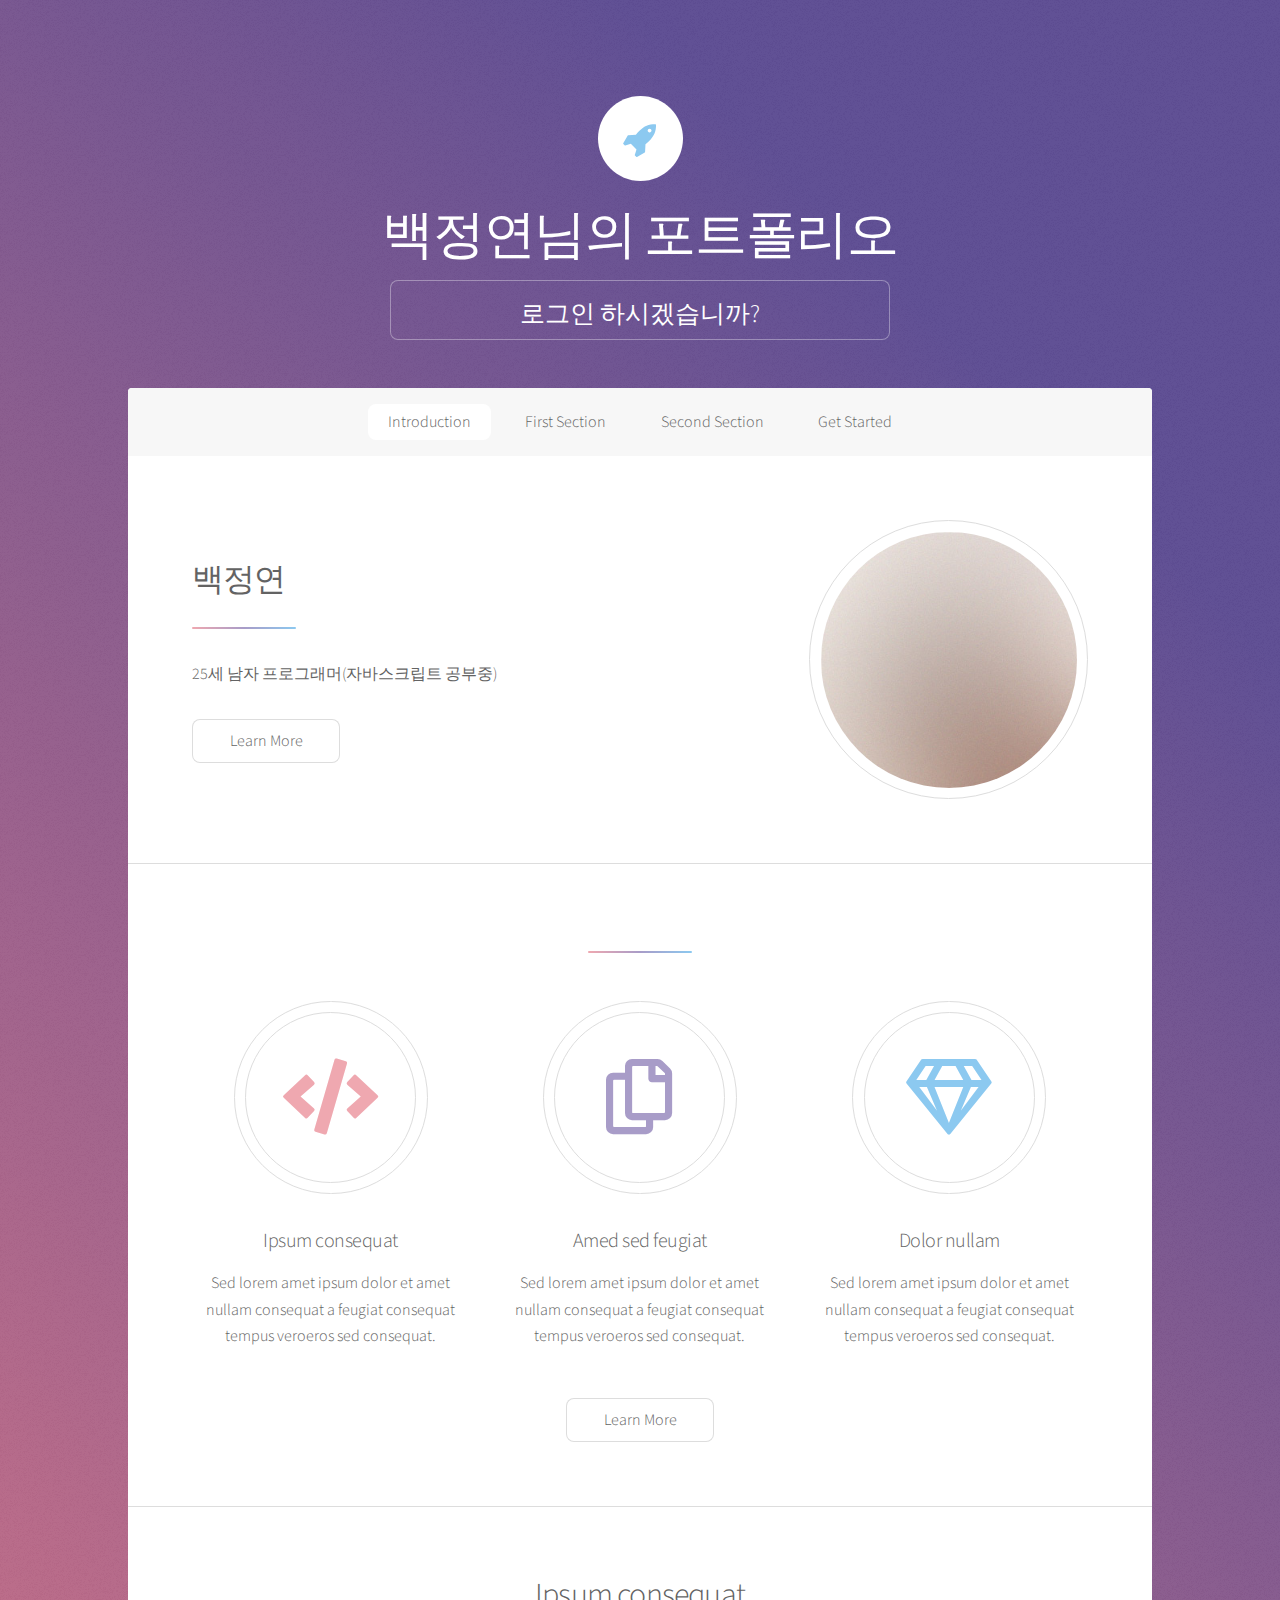
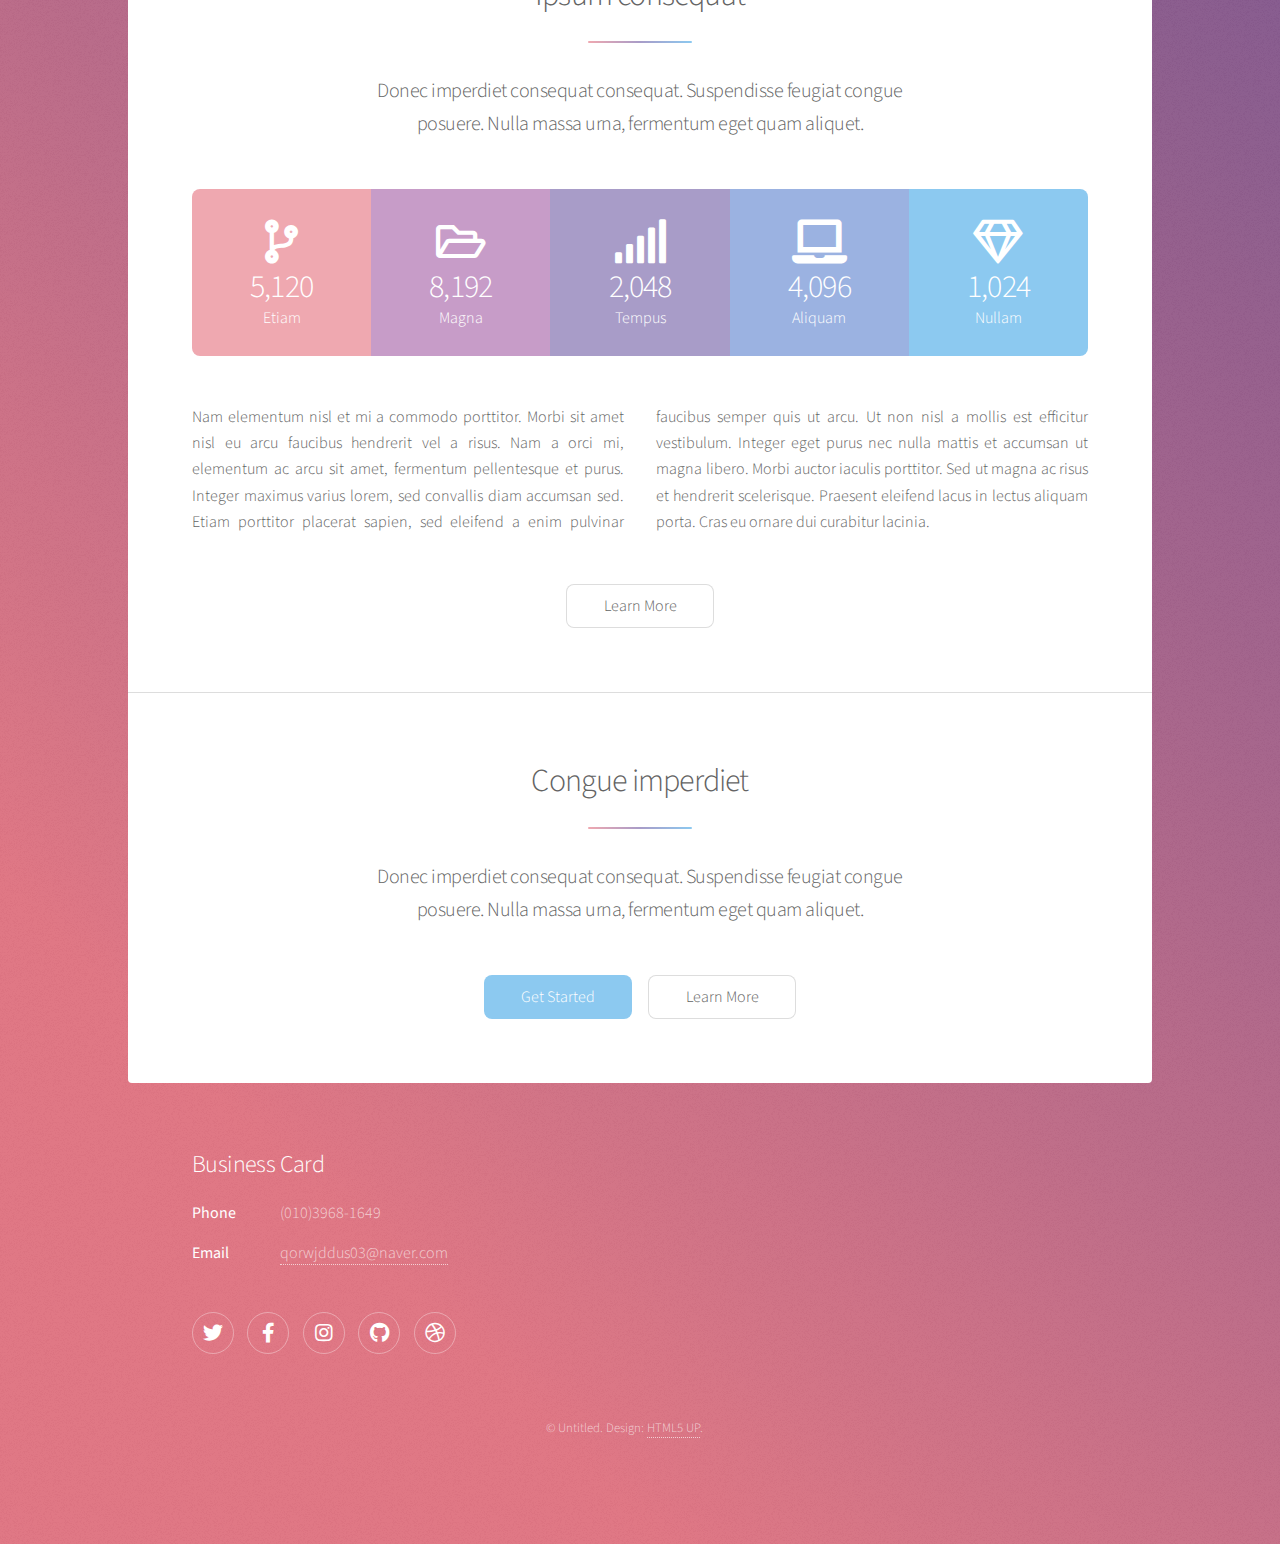
<file: index.html>
<!DOCTYPE HTML>
<!--
	Stellar by HTML5 UP
	html5up.net | @ajlkn
	Free for personal and commercial use under the CCA 3.0 license (html5up.net/license)
-->
<html>
	<head>
		<!-- <section>
			<ul class="actions">
				<li><a href="generic.html" class="button">회원가입</a></li>
			</ul>
		</section> -->
		<title>백정연의 포트폴리오</title> 
		<meta charset="utf-8" />
		<meta name="viewport" content="width=device-width, initial-scale=1, user-scalable=no" />
		<link rel="stylesheet" href="https://cdn.jsdelivr.net/npm/bootstrap-icons@1.8.1/font/bootstrap-icons.css">
		<link rel="stylesheet" href="assets/css/main.css" />
		<noscript><link rel="stylesheet" href="assets/css/noscript.css" /></noscript>

	</head>
	<body class="is-preload">

		<!-- Wrapper -->
			<div id="wrapper">

				<!-- Header -->
					<header id="header" class="alt">
						<span class="logo"><img src="images/logo.svg" alt="" /></span>
						 <h1>백정연님의 포트폴리오</h1>
						 <a href="./signup.html" class="button" style="width:500px; height:60px; font-size: 25px;">로그인 하시겠습니까?</a>
						<!-- <input type = "text"  id="id" placeholder="아이디를 입력 해주세요" style="width:300px;height:40px;font-size:15px;"><i class="bi bi-lock" ></i>
						
						<input type = "text" id="pw" placeholder="패스워드를 입력 해주세요" style="width:300px;height:40px;font-size:15px"><i class="bi bi-lock"></i>
						<id class="length = 20"></id> -->
					</header>

				<!-- Nav -->
					<nav id="nav">
						<ul>
							<li><a href="#intro" class="active">Introduction</a></li>
							<li><a href="#first">First Section</a></li>
							<li><a href="#second">Second Section</a></li>
							<li><a href="#cta">Get Started</a></li>
						</ul>
					</nav>

				<!-- Main -->
					<div id="main">

						<!-- Introduction -->
							<section id="intro" class="main">
								<div class="spotlight">
									<div class="content">
										<header class="major">
											<h2>백정연</h2>
											
										</header>
										<p>25세 남자 프로그래머(자바스크립트 공부중)</p>
										<ul class="actions">
											<li><a href="generic.html" class="button">Learn More</a></li>
										</ul>
									</div>
									<span class="image"><img src="images/pic01.jpg" alt="" /></span>
								</div>
							</section>

						<!-- First Section -->
							<section id="first" class="main special">
								<header class="major">
									<h2></h2>
								</header>
								<ul class="features">
									<li>
										<span class="icon solid major style1 fa-code"></span>
										<h3>Ipsum consequat</h3>
										<p>Sed lorem amet ipsum dolor et amet nullam consequat a feugiat consequat tempus veroeros sed consequat.</p>
									</li>
									<li>
										<span class="icon major style3 fa-copy"></span>
										<h3>Amed sed feugiat</h3>
										<p>Sed lorem amet ipsum dolor et amet nullam consequat a feugiat consequat tempus veroeros sed consequat.</p>
									</li>
									<li>
										<span class="icon major style5 fa-gem"></span>
										<h3>Dolor nullam</h3>
										<p>Sed lorem amet ipsum dolor et amet nullam consequat a feugiat consequat tempus veroeros sed consequat.</p>
									</li>
								</ul>
								<footer class="major">
									<ul class="actions special">
										<li><a href="generic.html" class="button">Learn More</a></li>
									</ul>
								</footer>
							</section>

						<!-- Second Section -->
							<section id="second" class="main special">
								<header class="major">
									<h2>Ipsum consequat</h2>
									<p>Donec imperdiet consequat consequat. Suspendisse feugiat congue<br />
									posuere. Nulla massa urna, fermentum eget quam aliquet.</p>
								</header>
								<ul class="statistics">
									<li class="style1">
										<span class="icon solid fa-code-branch"></span>
										<strong>5,120</strong> Etiam
									</li>
									<li class="style2">
										<span class="icon fa-folder-open"></span>
										<strong>8,192</strong> Magna
									</li>
									<li class="style3">
										<span class="icon solid fa-signal"></span>
										<strong>2,048</strong> Tempus
									</li>
									<li class="style4">
										<span class="icon solid fa-laptop"></span>
										<strong>4,096</strong> Aliquam
									</li>
									<li class="style5">
										<span class="icon fa-gem"></span>
										<strong>1,024</strong> Nullam
									</li>
								</ul>
								<p class="content">Nam elementum nisl et mi a commodo porttitor. Morbi sit amet nisl eu arcu faucibus hendrerit vel a risus. Nam a orci mi, elementum ac arcu sit amet, fermentum pellentesque et purus. Integer maximus varius lorem, sed convallis diam accumsan sed. Etiam porttitor placerat sapien, sed eleifend a enim pulvinar faucibus semper quis ut arcu. Ut non nisl a mollis est efficitur vestibulum. Integer eget purus nec nulla mattis et accumsan ut magna libero. Morbi auctor iaculis porttitor. Sed ut magna ac risus et hendrerit scelerisque. Praesent eleifend lacus in lectus aliquam porta. Cras eu ornare dui curabitur lacinia.</p>
								<footer class="major">
									<ul class="actions special">
										<li><a href="generic.html" class="button">Learn More</a></li>
									</ul>
								</footer>
							</section>

						<!-- Get Started -->
							<section id="cta" class="main special">
								<header class="major">
									<h2>Congue imperdiet</h2>
									<p>Donec imperdiet consequat consequat. Suspendisse feugiat congue<br />
									posuere. Nulla massa urna, fermentum eget quam aliquet.</p>
								</header>
								<footer class="major">
									<ul class="actions special">
										<li><a href="generic.html" class="button primary">Get Started</a></li>
										<li><a href="generic.html" class="button">Learn More</a></li>
									</ul>
								</footer>
							</section>

					</div>

				<!-- Footer -->
					<footer id="footer">
					
						<section>
							<h2>Business Card</h2>
							<dl class="alt">
								
								<dt>Phone</dt>
								<dd>(010)3968-1649</dd>
								<dt>Email</dt>
								<dd><a href="#">qorwjddus03@naver.com</a></dd>
							</dl>
							<ul class="icons">
								<li><a href="#" class="icon brands fa-twitter alt"><span class="label">Twitter</span></a></li>
								<li><a href="#" class="icon brands fa-facebook-f alt"><span class="label">Facebook</span></a></li>
								<li><a href="#" class="icon brands fa-instagram alt"><span class="label">Instagram</span></a></li>
								<li><a href="#" class="icon brands fa-github alt"><span class="label">GitHub</span></a></li>
								<li><a href="#" class="icon brands fa-dribbble alt"><span class="label">Dribbble</span></a></li>
							</ul>
						</section>
						<p class="copyright">&copy; Untitled. Design: <a href="https://html5up.net">HTML5 UP</a>.</p>
					</footer>

			</div>

		<!-- Scripts -->
			<script src="assets/js/jquery.min.js"></script>
			<script src="assets/js/jquery.scrollex.min.js"></script>
			<script src="assets/js/jquery.scrolly.min.js"></script>
			<script src="assets/js/browser.min.js"></script>
			<script src="assets/js/breakpoints.min.js"></script>
			<script src="assets/js/util.js"></script>
			<script src="assets/js/main.js"></script>

	</body>
</html>
</file>
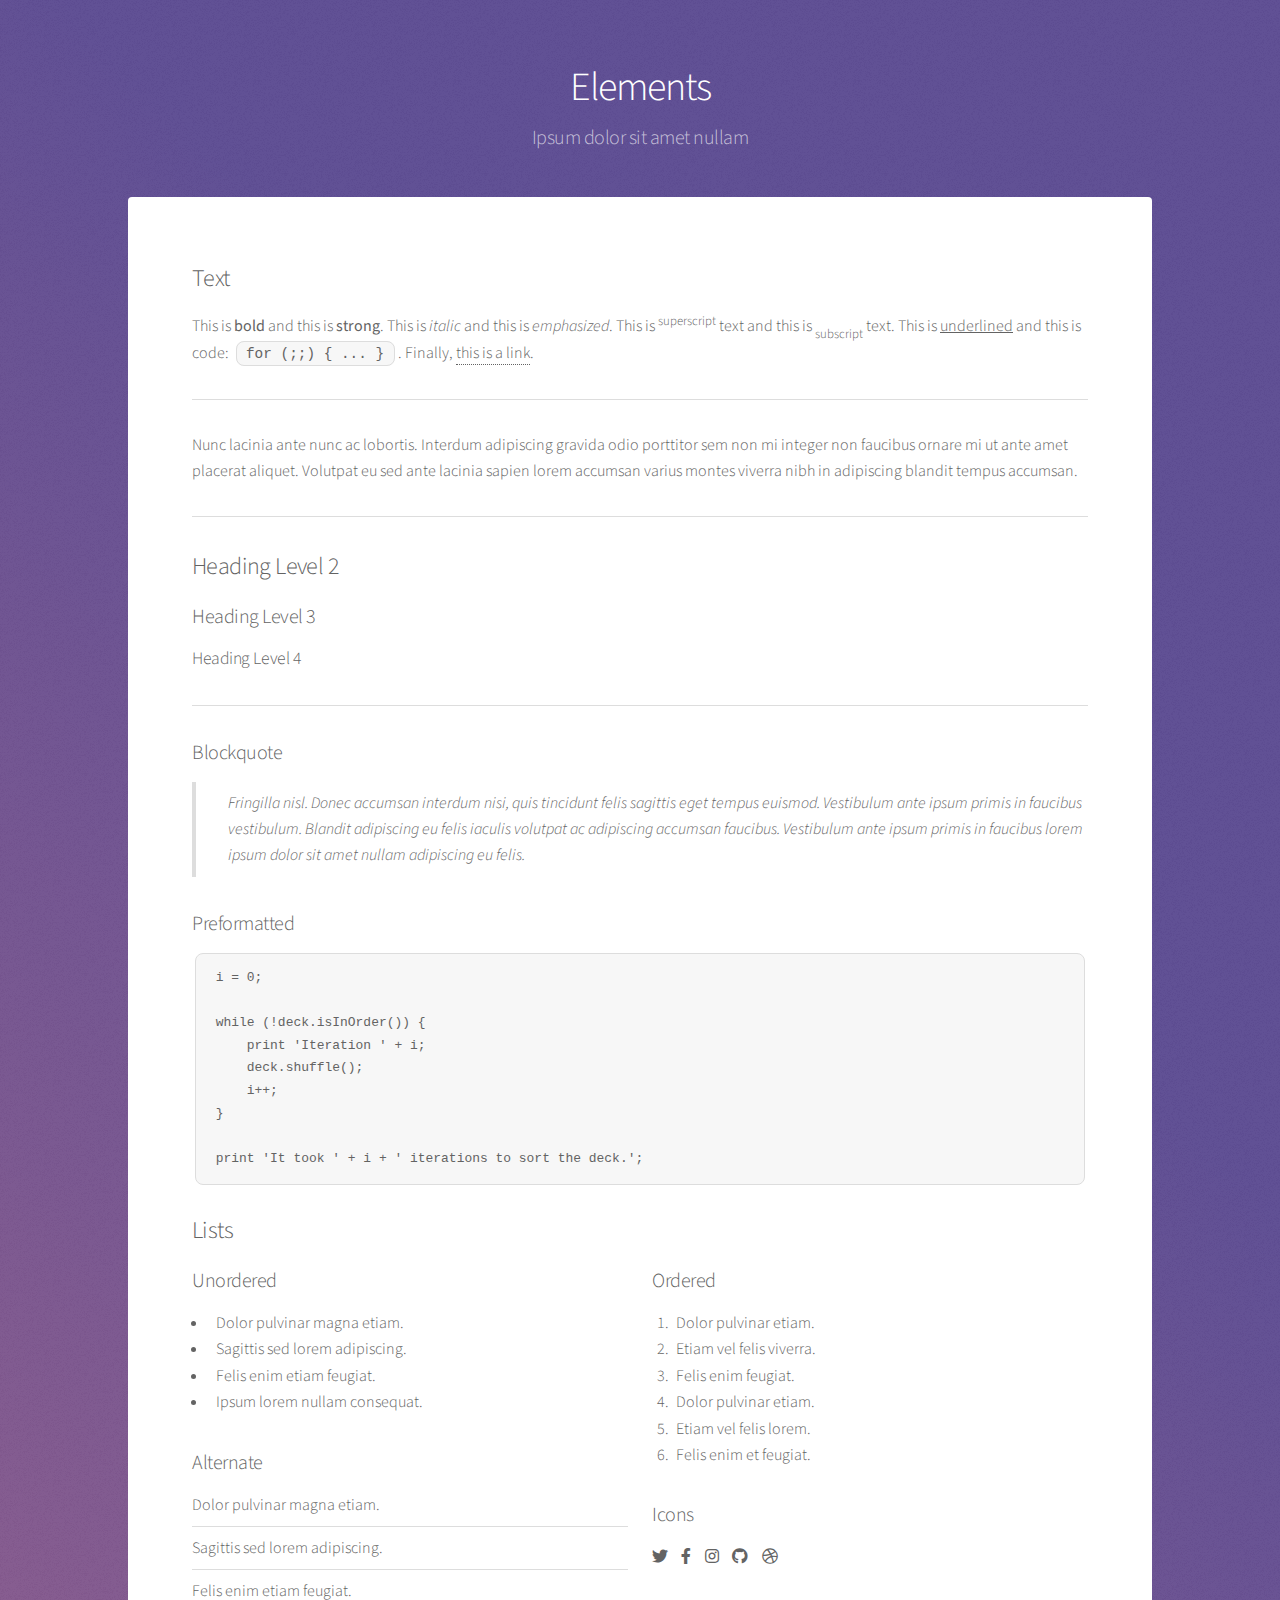
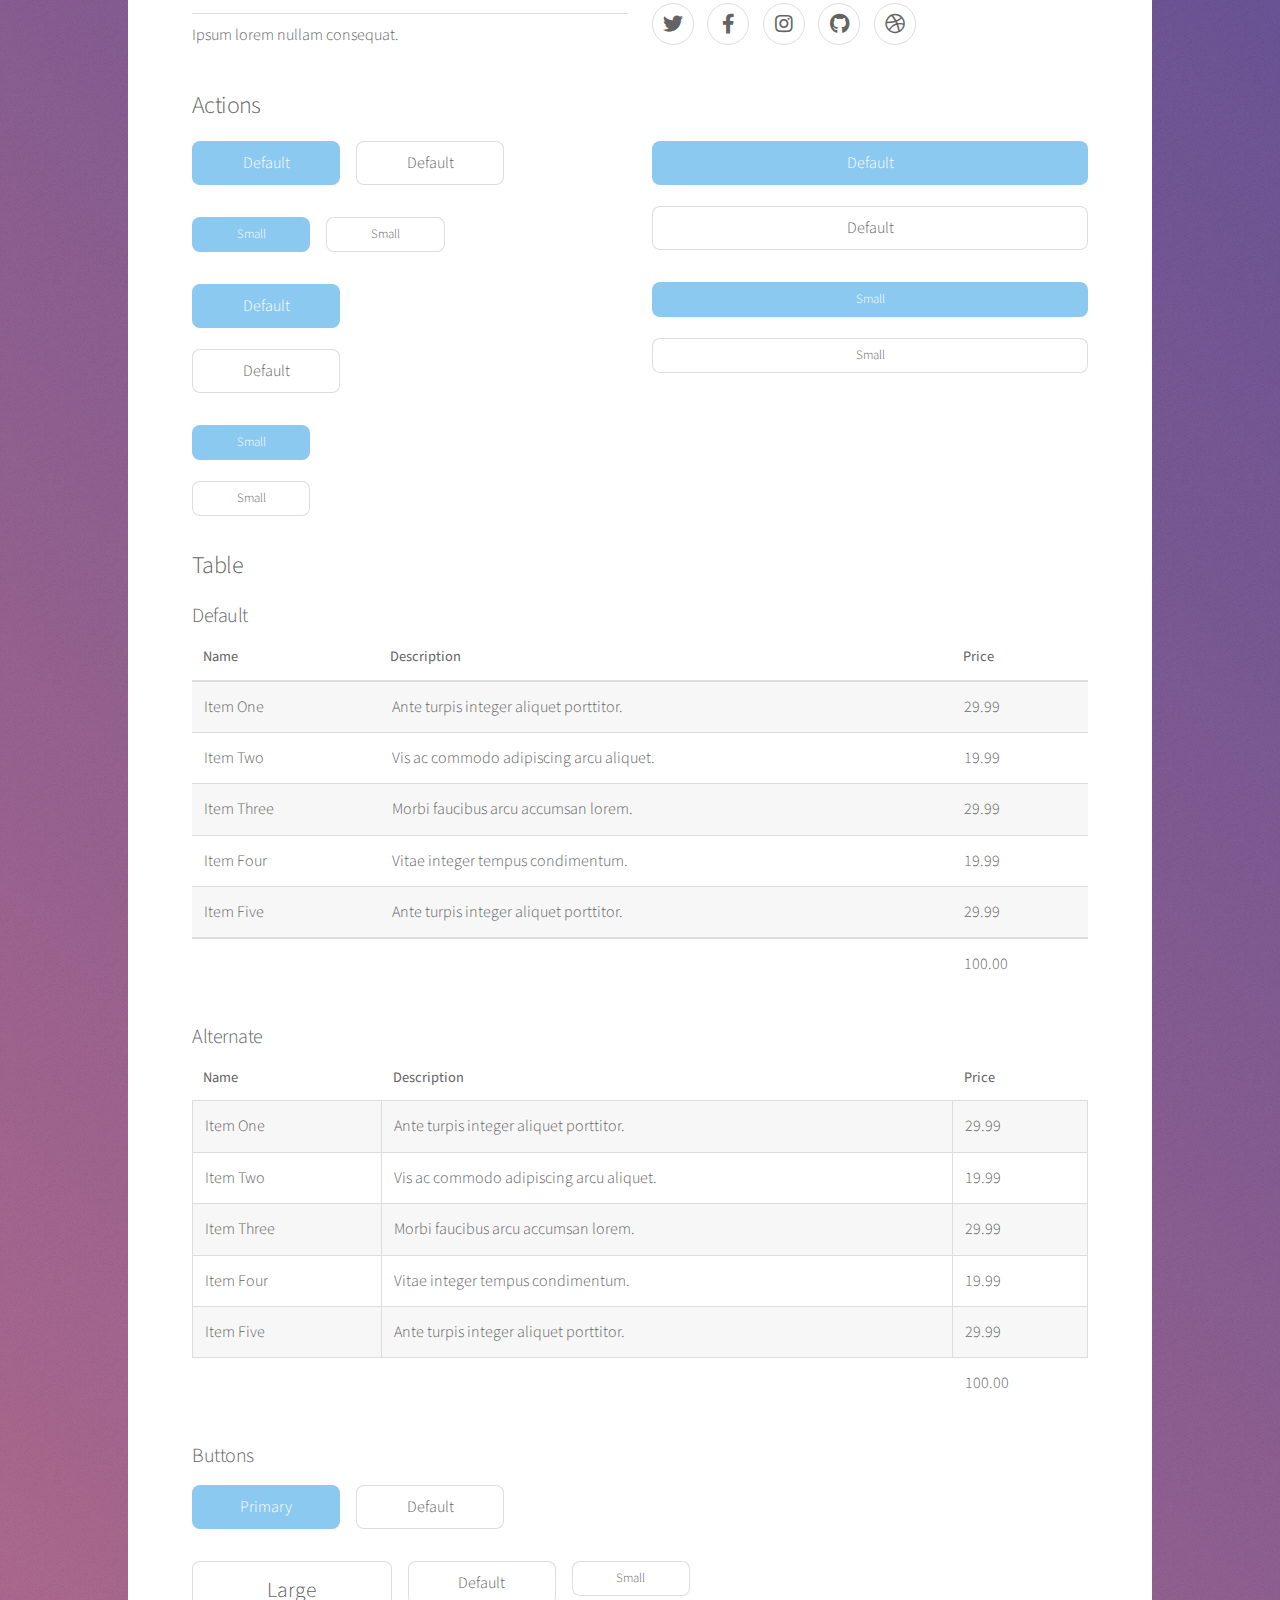
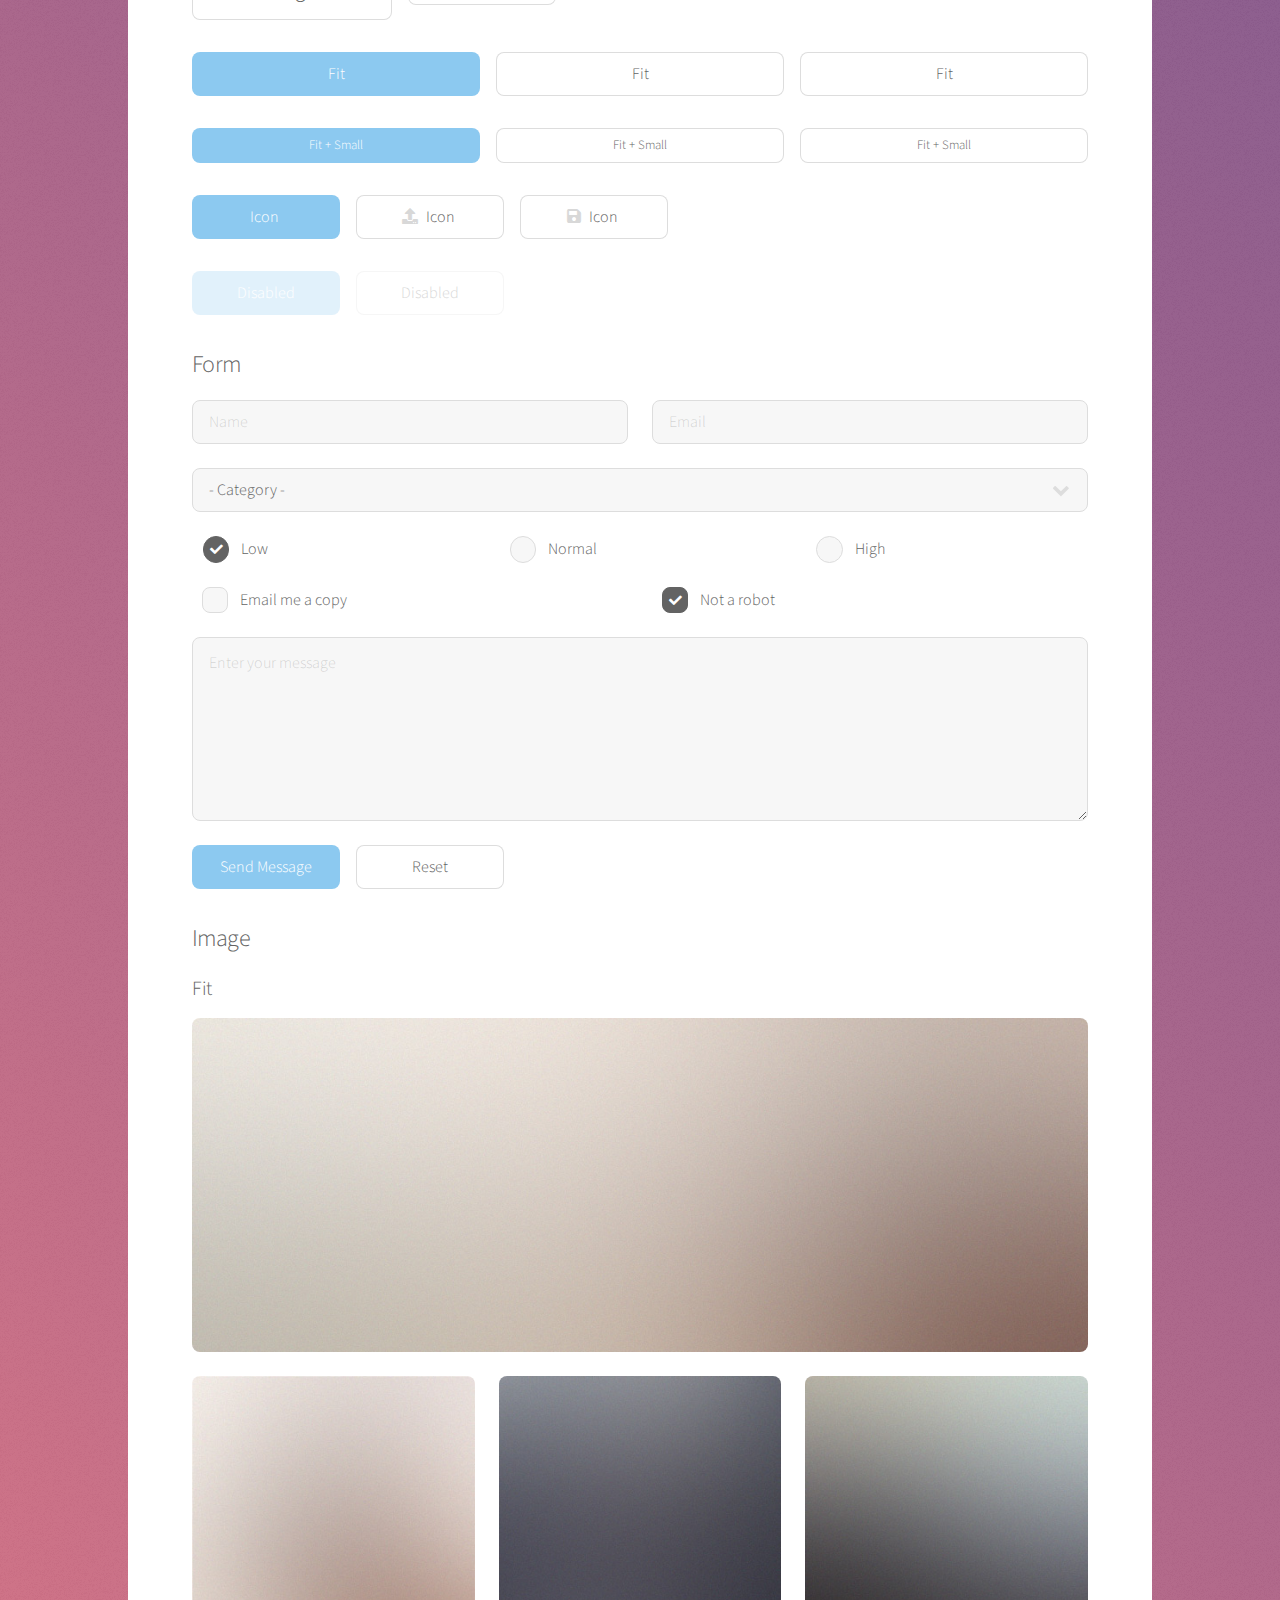
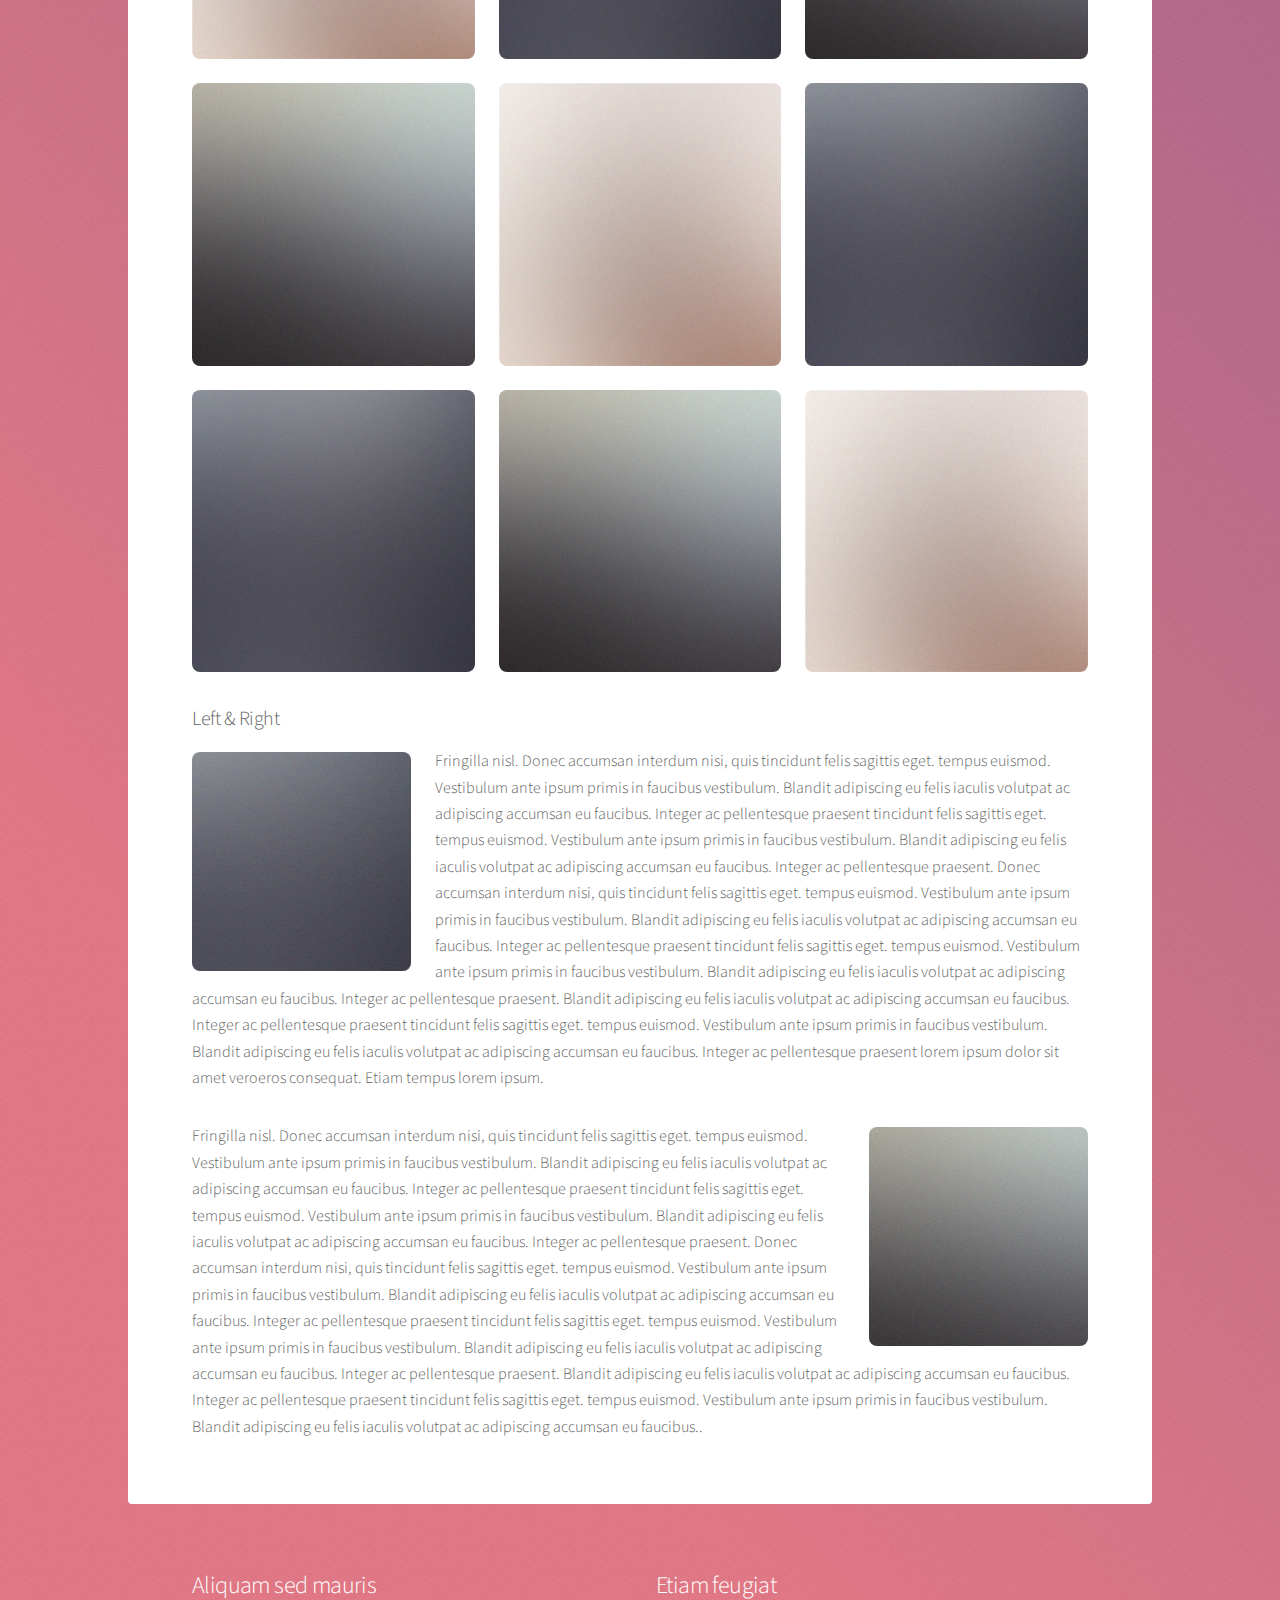
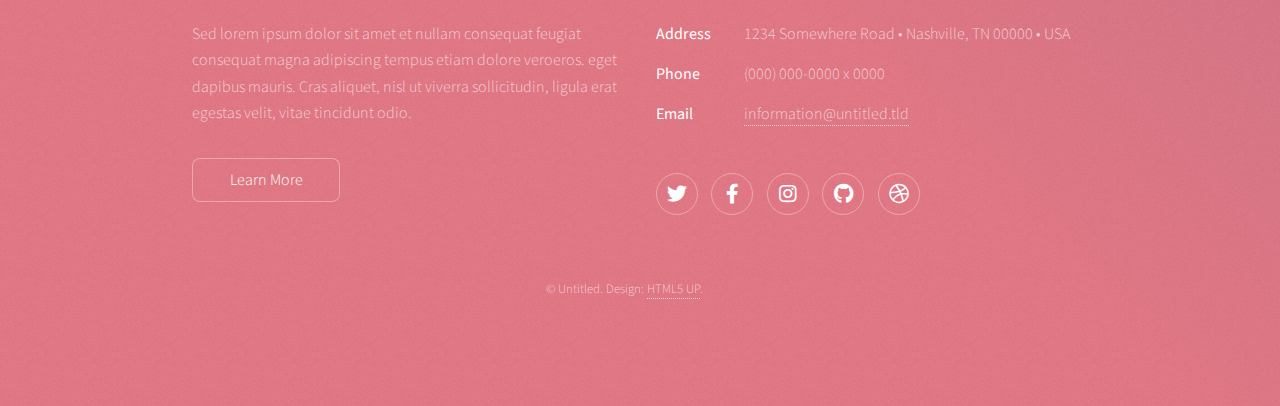
<file: elements.html>
<!DOCTYPE HTML>
<!--
	Stellar by HTML5 UP
	html5up.net | @ajlkn
	Free for personal and commercial use under the CCA 3.0 license (html5up.net/license)
-->
<html>
	<head>
		<title>Elements - Stellar by HTML5 UP</title>
		<meta charset="utf-8" />
		<meta name="viewport" content="width=device-width, initial-scale=1, user-scalable=no" />
		<link rel="stylesheet" href="assets/css/main.css" />
		<noscript><link rel="stylesheet" href="assets/css/noscript.css" /></noscript>
	</head>
	<body class="is-preload">

		<!-- Wrapper -->
			<div id="wrapper">

				<!-- Header -->
					<header id="header">
						<h1>Elements</h1>
						<p>Ipsum dolor sit amet nullam</p>
					</header>

				<!-- Main -->
					<div id="main">

						<!-- Content -->
							<section id="content" class="main">

								<!-- Text -->
									<section>
										<h2>Text</h2>
										<p>This is <b>bold</b> and this is <strong>strong</strong>. This is <i>italic</i> and this is <em>emphasized</em>.
										This is <sup>superscript</sup> text and this is <sub>subscript</sub> text.
										This is <u>underlined</u> and this is code: <code>for (;;) { ... }</code>. Finally, <a href="#">this is a link</a>.</p>
										<hr />
										<p>Nunc lacinia ante nunc ac lobortis. Interdum adipiscing gravida odio porttitor sem non mi integer non faucibus ornare mi ut ante amet placerat aliquet. Volutpat eu sed ante lacinia sapien lorem accumsan varius montes viverra nibh in adipiscing blandit tempus accumsan.</p>
										<hr />
										<h2>Heading Level 2</h2>
										<h3>Heading Level 3</h3>
										<h4>Heading Level 4</h4>
										<hr />
										<h3>Blockquote</h3>
										<blockquote>Fringilla nisl. Donec accumsan interdum nisi, quis tincidunt felis sagittis eget tempus euismod. Vestibulum ante ipsum primis in faucibus vestibulum. Blandit adipiscing eu felis iaculis volutpat ac adipiscing accumsan faucibus. Vestibulum ante ipsum primis in faucibus lorem ipsum dolor sit amet nullam adipiscing eu felis.</blockquote>
										<h3>Preformatted</h3>
										<pre><code>i = 0;

while (!deck.isInOrder()) {
    print 'Iteration ' + i;
    deck.shuffle();
    i++;
}

print 'It took ' + i + ' iterations to sort the deck.';</code></pre>
									</section>

								<!-- Lists -->
									<section>
										<h2>Lists</h2>
										<div class="row">
											<div class="col-6 col-12-medium">
												<h3>Unordered</h3>
												<ul>
													<li>Dolor pulvinar magna etiam.</li>
													<li>Sagittis sed lorem adipiscing.</li>
													<li>Felis enim etiam feugiat.</li>
													<li>Ipsum lorem nullam consequat.</li>
												</ul>
												<h3>Alternate</h3>
												<ul class="alt">
													<li>Dolor pulvinar magna etiam.</li>
													<li>Sagittis sed lorem adipiscing.</li>
													<li>Felis enim etiam feugiat.</li>
													<li>Ipsum lorem nullam consequat.</li>
												</ul>
											</div>
											<div class="col-6 col-12-medium">
												<h3>Ordered</h3>
												<ol>
													<li>Dolor pulvinar etiam.</li>
													<li>Etiam vel felis viverra.</li>
													<li>Felis enim feugiat.</li>
													<li>Dolor pulvinar etiam.</li>
													<li>Etiam vel felis lorem.</li>
													<li>Felis enim et feugiat.</li>
												</ol>
												<h3>Icons</h3>
												<ul class="icons">
													<li><a href="#" class="icon brands fa-twitter"><span class="label">Twitter</span></a></li>
													<li><a href="#" class="icon brands fa-facebook-f"><span class="label">Facebook</span></a></li>
													<li><a href="#" class="icon brands fa-instagram"><span class="label">Instagram</span></a></li>
													<li><a href="#" class="icon brands fa-github"><span class="label">GitHub</span></a></li>
													<li><a href="#" class="icon brands fa-dribbble"><span class="label">Dribbble</span></a></li>
												</ul>
												<ul class="icons">
													<li><a href="#" class="icon brands alt fa-twitter"><span class="label">Twitter</span></a></li>
													<li><a href="#" class="icon brands alt fa-facebook-f"><span class="label">Facebook</span></a></li>
													<li><a href="#" class="icon brands alt fa-instagram"><span class="label">Instagram</span></a></li>
													<li><a href="#" class="icon brands alt fa-github"><span class="label">GitHub</span></a></li>
													<li><a href="#" class="icon brands alt fa-dribbble"><span class="label">Dribbble</span></a></li>
												</ul>
											</div>
										</div>
										<h2>Actions</h2>
										<div class="row">
											<div class="col-6 col-12-medium">
												<ul class="actions">
													<li><a href="#" class="button primary">Default</a></li>
													<li><a href="#" class="button">Default</a></li>
												</ul>
												<ul class="actions small">
													<li><a href="#" class="button primary small">Small</a></li>
													<li><a href="#" class="button small">Small</a></li>
												</ul>
												<ul class="actions stacked">
													<li><a href="#" class="button primary">Default</a></li>
													<li><a href="#" class="button">Default</a></li>
												</ul>
												<ul class="actions stacked">
													<li><a href="#" class="button primary small">Small</a></li>
													<li><a href="#" class="button small">Small</a></li>
												</ul>
											</div>
											<div class="col-6 col-12-medium">
												<ul class="actions stacked">
													<li><a href="#" class="button primary fit">Default</a></li>
													<li><a href="#" class="button fit">Default</a></li>
												</ul>
												<ul class="actions stacked">
													<li><a href="#" class="button primary small fit">Small</a></li>
													<li><a href="#" class="button small fit">Small</a></li>
												</ul>
											</div>
										</div>
									</section>

								<!-- Table -->
									<section>
										<h2>Table</h2>
										<h3>Default</h3>
										<div class="table-wrapper">
											<table>
												<thead>
													<tr>
														<th>Name</th>
														<th>Description</th>
														<th>Price</th>
													</tr>
												</thead>
												<tbody>
													<tr>
														<td>Item One</td>
														<td>Ante turpis integer aliquet porttitor.</td>
														<td>29.99</td>
													</tr>
													<tr>
														<td>Item Two</td>
														<td>Vis ac commodo adipiscing arcu aliquet.</td>
														<td>19.99</td>
													</tr>
													<tr>
														<td>Item Three</td>
														<td> Morbi faucibus arcu accumsan lorem.</td>
														<td>29.99</td>
													</tr>
													<tr>
														<td>Item Four</td>
														<td>Vitae integer tempus condimentum.</td>
														<td>19.99</td>
													</tr>
													<tr>
														<td>Item Five</td>
														<td>Ante turpis integer aliquet porttitor.</td>
														<td>29.99</td>
													</tr>
												</tbody>
												<tfoot>
													<tr>
														<td colspan="2"></td>
														<td>100.00</td>
													</tr>
												</tfoot>
											</table>
										</div>

										<h3>Alternate</h3>
										<div class="table-wrapper">
											<table class="alt">
												<thead>
													<tr>
														<th>Name</th>
														<th>Description</th>
														<th>Price</th>
													</tr>
												</thead>
												<tbody>
													<tr>
														<td>Item One</td>
														<td>Ante turpis integer aliquet porttitor.</td>
														<td>29.99</td>
													</tr>
													<tr>
														<td>Item Two</td>
														<td>Vis ac commodo adipiscing arcu aliquet.</td>
														<td>19.99</td>
													</tr>
													<tr>
														<td>Item Three</td>
														<td> Morbi faucibus arcu accumsan lorem.</td>
														<td>29.99</td>
													</tr>
													<tr>
														<td>Item Four</td>
														<td>Vitae integer tempus condimentum.</td>
														<td>19.99</td>
													</tr>
													<tr>
														<td>Item Five</td>
														<td>Ante turpis integer aliquet porttitor.</td>
														<td>29.99</td>
													</tr>
												</tbody>
												<tfoot>
													<tr>
														<td colspan="2"></td>
														<td>100.00</td>
													</tr>
												</tfoot>
											</table>
										</div>
									</section>

								<!-- Buttons -->
									<section>
										<h3>Buttons</h3>
										<ul class="actions">
											<li><a href="#" class="button primary">Primary</a></li>
											<li><a href="#" class="button">Default</a></li>
										</ul>
										<ul class="actions">
											<li><a href="#" class="button large">Large</a></li>
											<li><a href="#" class="button">Default</a></li>
											<li><a href="#" class="button small">Small</a></li>
										</ul>
										<ul class="actions fit">
											<li><a href="#" class="button primary fit">Fit</a></li>
											<li><a href="#" class="button fit">Fit</a></li>
											<li><a href="#" class="button fit">Fit</a></li>
										</ul>
										<ul class="actions fit small">
											<li><a href="#" class="button primary fit small">Fit + Small</a></li>
											<li><a href="#" class="button fit small">Fit + Small</a></li>
											<li><a href="#" class="button fit small">Fit + Small</a></li>
										</ul>
										<ul class="actions">
											<li><a href="#" class="button primary icon solidfa-download">Icon</a></li>
											<li><a href="#" class="button icon solid fa-upload">Icon</a></li>
											<li><a href="#" class="button icon solid fa-save">Icon</a></li>
										</ul>
										<ul class="actions">
											<li><span class="button primary disabled">Disabled</span></li>
											<li><span class="button disabled">Disabled</span></li>
										</ul>
									</section>

								<!-- Form -->
									<section>
										<h2>Form</h2>
										<form method="post" action="#">
											<div class="row gtr-uniform">
												<div class="col-6 col-12-xsmall">
													<input type="text" name="demo-name" id="demo-name" value="" placeholder="Name" />
												</div>
												<div class="col-6 col-12-xsmall">
													<input type="email" name="demo-email" id="demo-email" value="" placeholder="Email" />
												</div>
												<div class="col-12">
													<select name="demo-category" id="demo-category">
														<option value="">- Category -</option>
														<option value="1">Manufacturing</option>
														<option value="1">Shipping</option>
														<option value="1">Administration</option>
														<option value="1">Human Resources</option>
													</select>
												</div>
												<div class="col-4 col-12-small">
													<input type="radio" id="demo-priority-low" name="demo-priority" checked>
													<label for="demo-priority-low">Low</label>
												</div>
												<div class="col-4 col-12-small">
													<input type="radio" id="demo-priority-normal" name="demo-priority">
													<label for="demo-priority-normal">Normal</label>
												</div>
												<div class="col-4 col-12-small">
													<input type="radio" id="demo-priority-high" name="demo-priority">
													<label for="demo-priority-high">High</label>
												</div>
												<div class="col-6 col-12-small">
													<input type="checkbox" id="demo-copy" name="demo-copy">
													<label for="demo-copy">Email me a copy</label>
												</div>
												<div class="col-6 col-12-small">
													<input type="checkbox" id="demo-human" name="demo-human" checked>
													<label for="demo-human">Not a robot</label>
												</div>
												<div class="col-12">
													<textarea name="demo-message" id="demo-message" placeholder="Enter your message" rows="6"></textarea>
												</div>
												<div class="col-12">
													<ul class="actions">
														<li><input type="submit" value="Send Message" class="primary" /></li>
														<li><input type="reset" value="Reset" /></li>
													</ul>
												</div>
											</div>
										</form>
									</section>

								<!-- Image -->
									<section>
										<h2>Image</h2>
										<h3>Fit</h3>
										<div class="box alt">
											<div class="row gtr-uniform">
												<div class="col-12"><span class="image fit"><img src="images/pic04.jpg" alt="" /></span></div>
												<div class="col-4"><span class="image fit"><img src="images/pic01.jpg" alt="" /></span></div>
												<div class="col-4"><span class="image fit"><img src="images/pic02.jpg" alt="" /></span></div>
												<div class="col-4"><span class="image fit"><img src="images/pic03.jpg" alt="" /></span></div>
												<div class="col-4"><span class="image fit"><img src="images/pic03.jpg" alt="" /></span></div>
												<div class="col-4"><span class="image fit"><img src="images/pic01.jpg" alt="" /></span></div>
												<div class="col-4"><span class="image fit"><img src="images/pic02.jpg" alt="" /></span></div>
												<div class="col-4"><span class="image fit"><img src="images/pic02.jpg" alt="" /></span></div>
												<div class="col-4"><span class="image fit"><img src="images/pic03.jpg" alt="" /></span></div>
												<div class="col-4"><span class="image fit"><img src="images/pic01.jpg" alt="" /></span></div>
											</div>
										</div>
										<h3>Left &amp; Right</h3>
										<p><span class="image left"><img src="images/pic05.jpg" alt="" /></span>Fringilla nisl. Donec accumsan interdum nisi, quis tincidunt felis sagittis eget. tempus euismod. Vestibulum ante ipsum primis in faucibus vestibulum. Blandit adipiscing eu felis iaculis volutpat ac adipiscing accumsan eu faucibus. Integer ac pellentesque praesent tincidunt felis sagittis eget. tempus euismod. Vestibulum ante ipsum primis in faucibus vestibulum. Blandit adipiscing eu felis iaculis volutpat ac adipiscing accumsan eu faucibus. Integer ac pellentesque praesent. Donec accumsan interdum nisi, quis tincidunt felis sagittis eget. tempus euismod. Vestibulum ante ipsum primis in faucibus vestibulum. Blandit adipiscing eu felis iaculis volutpat ac adipiscing accumsan eu faucibus. Integer ac pellentesque praesent tincidunt felis sagittis eget. tempus euismod. Vestibulum ante ipsum primis in faucibus vestibulum. Blandit adipiscing eu felis iaculis volutpat ac adipiscing accumsan eu faucibus. Integer ac pellentesque praesent. Blandit adipiscing eu felis iaculis volutpat ac adipiscing accumsan eu faucibus. Integer ac pellentesque praesent tincidunt felis sagittis eget. tempus euismod. Vestibulum ante ipsum primis in faucibus vestibulum. Blandit adipiscing eu felis iaculis volutpat ac adipiscing accumsan eu faucibus. Integer ac pellentesque praesent lorem ipsum dolor sit amet veroeros consequat. Etiam tempus lorem ipsum.</p>
										<p><span class="image right"><img src="images/pic06.jpg" alt="" /></span>Fringilla nisl. Donec accumsan interdum nisi, quis tincidunt felis sagittis eget. tempus euismod. Vestibulum ante ipsum primis in faucibus vestibulum. Blandit adipiscing eu felis iaculis volutpat ac adipiscing accumsan eu faucibus. Integer ac pellentesque praesent tincidunt felis sagittis eget. tempus euismod. Vestibulum ante ipsum primis in faucibus vestibulum. Blandit adipiscing eu felis iaculis volutpat ac adipiscing accumsan eu faucibus. Integer ac pellentesque praesent. Donec accumsan interdum nisi, quis tincidunt felis sagittis eget. tempus euismod. Vestibulum ante ipsum primis in faucibus vestibulum. Blandit adipiscing eu felis iaculis volutpat ac adipiscing accumsan eu faucibus. Integer ac pellentesque praesent tincidunt felis sagittis eget. tempus euismod. Vestibulum ante ipsum primis in faucibus vestibulum. Blandit adipiscing eu felis iaculis volutpat ac adipiscing accumsan eu faucibus. Integer ac pellentesque praesent. Blandit adipiscing eu felis iaculis volutpat ac adipiscing accumsan eu faucibus. Integer ac pellentesque praesent tincidunt felis sagittis eget. tempus euismod. Vestibulum ante ipsum primis in faucibus vestibulum. Blandit adipiscing eu felis iaculis volutpat ac adipiscing accumsan eu faucibus..</p>
									</section>

							</section>

					</div>

				<!-- Footer -->
					<footer id="footer">
						<section>
							<h2>Aliquam sed mauris</h2>
							<p>Sed lorem ipsum dolor sit amet et nullam consequat feugiat consequat magna adipiscing tempus etiam dolore veroeros. eget dapibus mauris. Cras aliquet, nisl ut viverra sollicitudin, ligula erat egestas velit, vitae tincidunt odio.</p>
							<ul class="actions">
								<li><a href="#" class="button">Learn More</a></li>
							</ul>
						</section>
						<section>
							<h2>Etiam feugiat</h2>
							<dl class="alt">
								<dt>Address</dt>
								<dd>1234 Somewhere Road &bull; Nashville, TN 00000 &bull; USA</dd>
								<dt>Phone</dt>
								<dd>(000) 000-0000 x 0000</dd>
								<dt>Email</dt>
								<dd><a href="#">information@untitled.tld</a></dd>
							</dl>
							<ul class="icons">
								<li><a href="#" class="icon brands fa-twitter alt"><span class="label">Twitter</span></a></li>
								<li><a href="#" class="icon brands fa-facebook-f alt"><span class="label">Facebook</span></a></li>
								<li><a href="#" class="icon brands fa-instagram alt"><span class="label">Instagram</span></a></li>
								<li><a href="#" class="icon brands fa-github alt"><span class="label">GitHub</span></a></li>
								<li><a href="#" class="icon brands fa-dribbble alt"><span class="label">Dribbble</span></a></li>
							</ul>
						</section>
						<p class="copyright">&copy; Untitled. Design: <a href="https://html5up.net">HTML5 UP</a>.</p>
					</footer>

			</div>

		<!-- Scripts -->
			<script src="assets/js/jquery.min.js"></script>
			<script src="assets/js/jquery.scrollex.min.js"></script>
			<script src="assets/js/jquery.scrolly.min.js"></script>
			<script src="assets/js/browser.min.js"></script>
			<script src="assets/js/breakpoints.min.js"></script>
			<script src="assets/js/util.js"></script>
			<script src="assets/js/main.js"></script>

	</body>
</html>
</file>
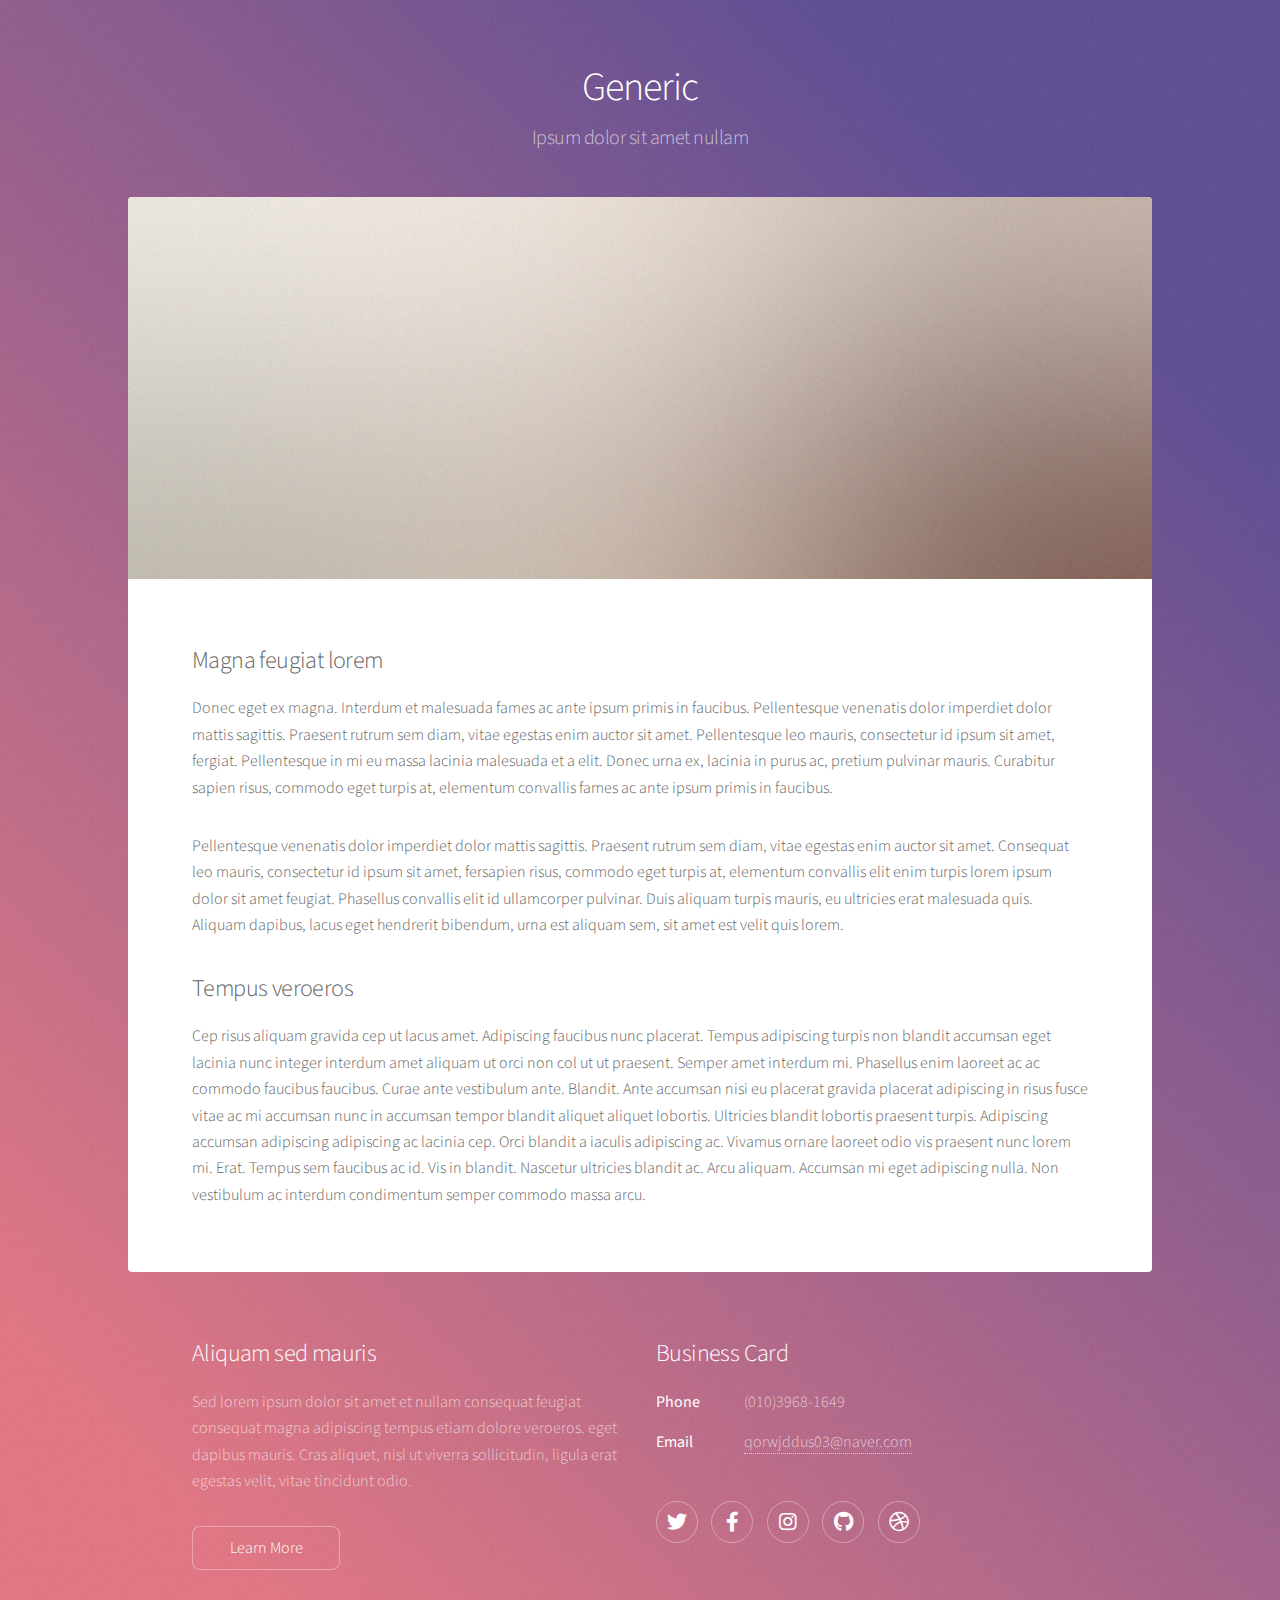
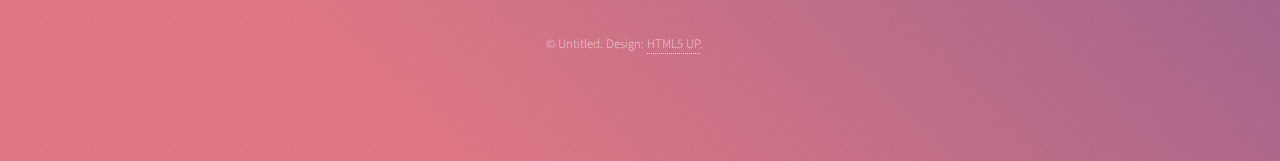
<file: generic.html>
<!DOCTYPE HTML>
<!--
	Stellar by HTML5 UP
	html5up.net | @ajlkn
	Free for personal and commercial use under the CCA 3.0 license (html5up.net/license)
-->
<html>
	<head>
		<title>Generic - Stellar by HTML5 UP</title>
		<meta charset="utf-8" />
		<meta name="viewport" content="width=device-width, initial-scale=1, user-scalable=no" />
		<link rel="stylesheet" href="assets/css/main.css" />
		<noscript><link rel="stylesheet" href="assets/css/noscript.css" /></noscript>
		
	</head>
	<body class="is-preload">

		<!-- Wrapper -->
			<div id="wrapper">

				<!-- Header -->
					<header id="header">
						<h1>Generic</h1>
						<p>Ipsum dolor sit amet nullam</p>
					</header>

				<!-- Main -->
					<div id="main">

						<!-- Content -->
							<section id="content" class="main">
								<span class="image main"><img src="images/pic04.jpg" alt="" /></span>
								<h2>Magna feugiat lorem</h2>
								<p>Donec eget ex magna. Interdum et malesuada fames ac ante ipsum primis in faucibus. Pellentesque venenatis dolor imperdiet dolor mattis sagittis. Praesent rutrum sem diam, vitae egestas enim auctor sit amet. Pellentesque leo mauris, consectetur id ipsum sit amet, fergiat. Pellentesque in mi eu massa lacinia malesuada et a elit. Donec urna ex, lacinia in purus ac, pretium pulvinar mauris. Curabitur sapien risus, commodo eget turpis at, elementum convallis fames ac ante ipsum primis in faucibus.</p>
								<p>Pellentesque venenatis dolor imperdiet dolor mattis sagittis. Praesent rutrum sem diam, vitae egestas enim auctor sit amet. Consequat leo mauris, consectetur id ipsum sit amet, fersapien risus, commodo eget turpis at, elementum convallis elit enim turpis lorem ipsum dolor sit amet feugiat. Phasellus convallis elit id ullamcorper pulvinar. Duis aliquam turpis mauris, eu ultricies erat malesuada quis. Aliquam dapibus, lacus eget hendrerit bibendum, urna est aliquam sem, sit amet est velit quis lorem.</p>
								<h2>Tempus veroeros</h2>
								<p>Cep risus aliquam gravida cep ut lacus amet. Adipiscing faucibus nunc placerat. Tempus adipiscing turpis non blandit accumsan eget lacinia nunc integer interdum amet aliquam ut orci non col ut ut praesent. Semper amet interdum mi. Phasellus enim laoreet ac ac commodo faucibus faucibus. Curae ante vestibulum ante. Blandit. Ante accumsan nisi eu placerat gravida placerat adipiscing in risus fusce vitae ac mi accumsan nunc in accumsan tempor blandit aliquet aliquet lobortis. Ultricies blandit lobortis praesent turpis. Adipiscing accumsan adipiscing adipiscing ac lacinia cep. Orci blandit a iaculis adipiscing ac. Vivamus ornare laoreet odio vis praesent nunc lorem mi. Erat. Tempus sem faucibus ac id. Vis in blandit. Nascetur ultricies blandit ac. Arcu aliquam. Accumsan mi eget adipiscing nulla. Non vestibulum ac interdum condimentum semper commodo massa arcu.</p>
							</section>

					</div>

				<!-- Footer -->
					<footer id="footer">
						<section>
							<h2>Aliquam sed mauris</h2>
							<p>Sed lorem ipsum dolor sit amet et nullam consequat feugiat consequat magna adipiscing tempus etiam dolore veroeros. eget dapibus mauris. Cras aliquet, nisl ut viverra sollicitudin, ligula erat egestas velit, vitae tincidunt odio.</p>
							<ul class="actions">
								<li><a href="#" class="button">Learn More</a></li>
							</ul>
						</section>
						<section>
							<h2>Business Card</h2>
							<dl class="alt">
								
								<dt>Phone</dt>
								<dd>(010)3968-1649</dd>
								<dt>Email</dt>
								<dd><a href="#">qorwjddus03@naver.com</a></dd>
							</dl>
							<ul class="icons">
								<li><a href="#" class="icon brands fa-twitter alt"><span class="label">Twitter</span></a></li>
								<li><a href="#" class="icon brands fa-facebook-f alt"><span class="label">Facebook</span></a></li>
								<li><a href="#" class="icon brands fa-instagram alt"><span class="label">Instagram</span></a></li>
								<li><a href="#" class="icon brands fa-github alt"><span class="label">GitHub</span></a></li>
								<li><a href="#" class="icon brands fa-dribbble alt"><span class="label">Dribbble</span></a></li>
							</ul>
						</section>
						<p class="copyright">&copy; Untitled. Design: <a href="https://html5up.net">HTML5 UP</a>.</p>
					</footer>

			</div>

		<!-- Scripts -->
			<script src="assets/js/jquery.min.js"></script>
			<script src="assets/js/jquery.scrollex.min.js"></script>
			<script src="assets/js/jquery.scrolly.min.js"></script>
			<script src="assets/js/browser.min.js"></script>
			<script src="assets/js/breakpoints.min.js"></script>
			<script src="assets/js/util.js"></script>
			<script src="assets/js/main.js"></script>

	</body>
</html>
</file>
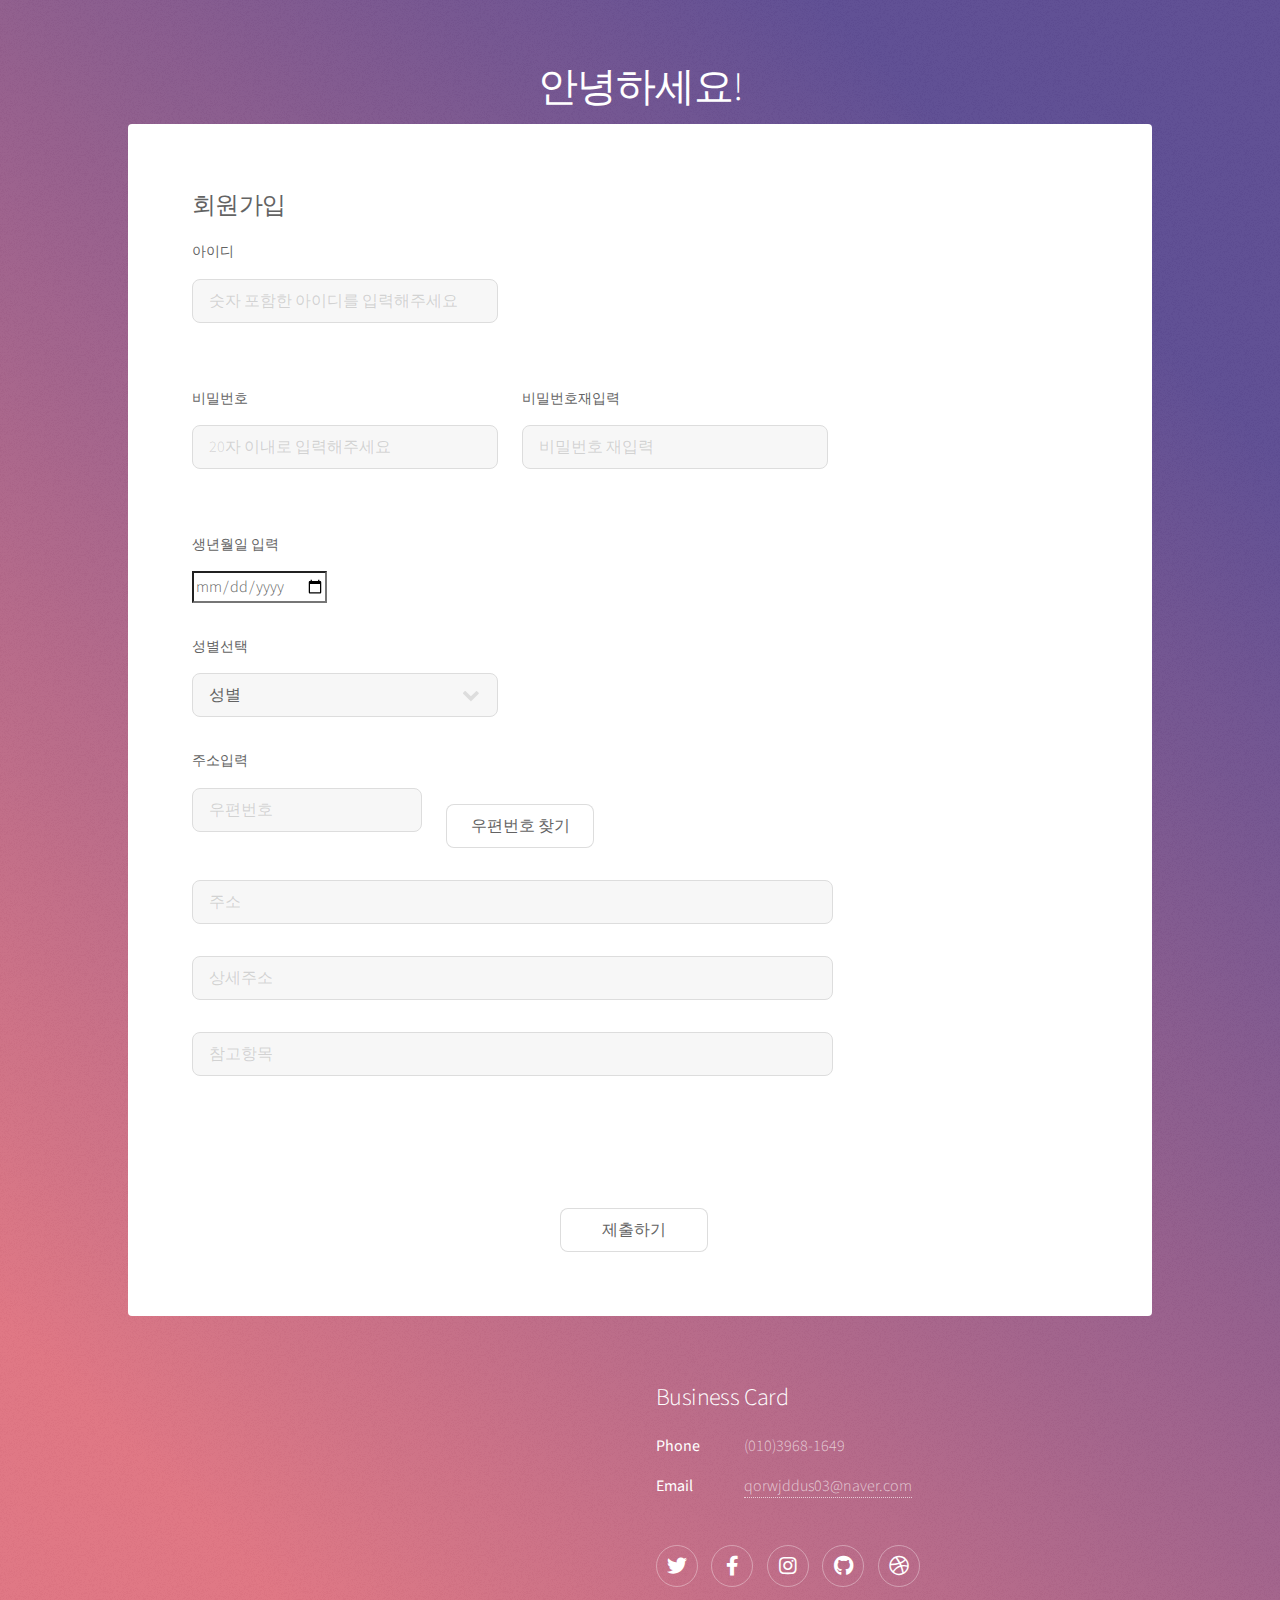
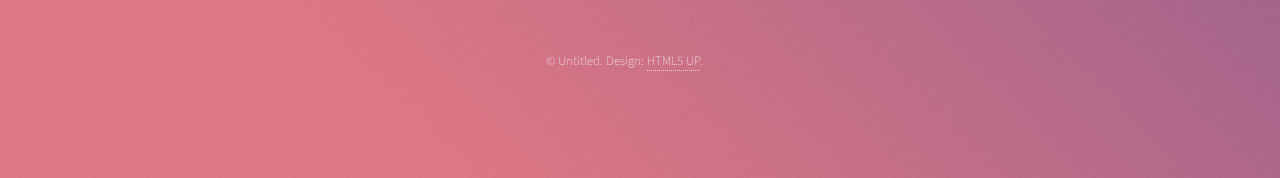
<file: joinup.html>
<!DOCTYPE HTML>
<!--
	Stellar by HTML5 UP
	html5up.net | @ajlkn
	Free for personal and commercial use under the CCA 3.0 license (html5up.net/license)
-->
<html>

<head>
	<title>회원가입</title>

	<meta charset="utf-8" />
	<meta name="viewport" content="width=device-width, initial-scale=1, user-scalable=no" />
	<link rel="stylesheet" href="assets/css/main.css" />
	<noscript>
		<link rel="stylesheet" href="assets/css/noscript.css" />
	</noscript>

	<style>
		#main {
			position: relative;
		}

		#content {
			position: relative;

		}

		.col-md-3 {
			width: 330px;




		}

		.col-md-1 {
			width: 330px;



		}

		.col-md-2 {
			width: 330px;



		}

		.col-md-4 {
			width: 330px;



		}

		.col-md-5 {
			width: 330px;



		}

		.col-md-7 {
			margin-top: 55px;





		}

		.col-md-8 {
			width: 665px;



		}

		.col-md-9 {
			width: 665px;



		}

		.col-md-10 {
			width: 665px;



		}

		.col-md-11 {
			margin-top: 100px;
			margin-left: 40%;
			width: 330px;



		}

		.col-md-14 {

			margin-top: 60px;




		}
	</style>
</head>

<body class="is-preload">

	<!-- Wrapper -->
	<div id="wrapper">

		<!-- Header -->
		<header id="header">
			<h1>안녕하세요!</h1>

		</header>

		<!-- Main -->
		<div id="main">



			<!-- Content -->
			<section id="content" class="main">

				<h2>회원가입</h2>

				<!-- <h5 >아이디</h5><input type = "text"  id="id" placeholder="숫자 포함한 아이디를입력해주세요 " style="width:330px;height:40px;font-size:15px;margin-bottom:20px;"><i class="bi bi-lock" ></i> -->
				<form class="row g-6">
					<div class="col-md-3">
						<label for="inputEmail4" class="form-label">아이디</label>
						<input type="text" class="form-control" id="id" placeholder="숫자 포함한 아이디를 입력해주세요"
							onblur="id1Check()">
						<p id="id-check"></p>
					</div>
				</form>
				<form class="row g-6">
					<div class="col-md-1">
						<label for="inputPassword4" class="form-label">비밀번호</label>
						<input type="password" id="pw1" placeholder="20자 이내로 입력해주세요">
						<p id="pwcheck-result"></p>
					</div>
					<div class="col-md-2">
						<label for="inputPassword" class="form-label">비밀번호재입력</label>
						<input type="text" id="pw2" placeholder="비밀번호 재입력" onblur="pwcheck()">
						<p id="id-check"></p>
					</div>

				</form>
				<form class="row g-6">
					<div class="col-md-4">
						<label for="inputDate" class="form-label">생년월일 입력</label>
						<input type="date" class="form-control" id="inputDate">
					</div>

				</form>
				<form class="row g-6">
					<div class="col-md-5">
						<label for="inputgender" class="form-label">성별선택</label>
						<select>
							<option>성별</option>
							<option>남성</option>
							<option>여성</option>
						</select>
					</div>
				</form>
				<form class="row g-6">
					<div class="col-md-6">
						<label for="inputaddress" class="form-label">주소입력</label>
						<input type="text" id="sample6_postcode" placeholder="우편번호">
					</div>
					<div class="col-md-7">
						<input type="button" onclick="sample6_execDaumPostcode()" value="우편번호 찾기">
					</div>
				</form>
				<form class="row g-6">
					<div class="col-md-8">
						<input type="text" id="sample6_address" placeholder="주소">
					</div>

				</form>
				<form class="row g-6">
					<div class="col-md-9">
						<input type="text" id="sample6_detailAddress" placeholder="상세주소">
					</div>

				</form>
				<form class="row g-6">
					<div class="col-md-10">
						<input type="text" id="sample6_extraAddress" placeholder="참고항목">
					</div>

				</form>
				</form>
				<form class="row g-6">
					<div class="col-md-11">
						<input type="button" value="제출하기">
					</div>

				</form>


			</section>


			</section>

		</div>

		<!-- Footer -->
		<footer id="footer">
			<section>



			</section>
			<section>

				<h2>Business Card</h2>
				<dl class="alt">

					<dt>Phone</dt>
					<dd>(010)3968-1649</dd>
					<dt>Email</dt>
					<dd><a href="#">qorwjddus03@naver.com</a></dd>
				</dl>
				<ul class="icons">
					<li><a href="#" class="icon brands fa-twitter alt"><span class="label">Twitter</span></a></li>
					<li><a href="#" class="icon brands fa-facebook-f alt"><span class="label">Facebook</span></a></li>
					<li><a href="#" class="icon brands fa-instagram alt"><span class="label">Instagram</span></a></li>
					<li><a href="#" class="icon brands fa-github alt"><span class="label">GitHub</span></a></li>
					<li><a href="#" class="icon brands fa-dribbble alt"><span class="label">Dribbble</span></a></li>
				</ul>
			</section>
			<p class="copyright">&copy; Untitled. Design: <a href="https://html5up.net">HTML5 UP</a>.</p>
		</footer>

	</div>

	<!-- Scripts -->
	<script src="assets/js/jquery.min.js"></script>
	<script src="assets/js/jquery.scrollex.min.js"></script>
	<script src="assets/js/jquery.scrolly.min.js"></script>
	<script src="assets/js/browser.min.js"></script>
	<script src="assets/js/breakpoints.min.js"></script>
	<script src="assets/js/util.js"></script>
	<script src="assets/js/main.js"></script>


</body>
<script src="//t1.daumcdn.net/mapjsapi/bundle/postcode/prod/postcode.v2.js"></script>
<script>
	function sample6_execDaumPostcode() {
		new daum.Postcode({
			oncomplete: function (data) {
				// 팝업에서 검색결과 항목을 클릭했을때 실행할 코드를 작성하는 부분.

				// 각 주소의 노출 규칙에 따라 주소를 조합한다.
				// 내려오는 변수가 값이 없는 경우엔 공백('')값을 가지므로, 이를 참고하여 분기 한다.
				var addr = ''; // 주소 변수
				var extraAddr = ''; // 참고항목 변수

				//사용자가 선택한 주소 타입에 따라 해당 주소 값을 가져온다.
				if (data.userSelectedType === 'R') { // 사용자가 도로명 주소를 선택했을 경우
					addr = data.roadAddress;
				} else { // 사용자가 지번 주소를 선택했을 경우(J)
					addr = data.jibunAddress;
				}

				// 사용자가 선택한 주소가 도로명 타입일때 참고항목을 조합한다.
				if (data.userSelectedType === 'R') {
					// 법정동명이 있을 경우 추가한다. (법정리는 제외)
					// 법정동의 경우 마지막 문자가 "동/로/가"로 끝난다.
					if (data.bname !== '' && /[동|로|가]$/g.test(data.bname)) {
						extraAddr += data.bname;
					}
					// 건물명이 있고, 공동주택일 경우 추가한다.
					if (data.buildingName !== '' && data.apartment === 'Y') {
						extraAddr += (extraAddr !== '' ? ', ' + data.buildingName : data.buildingName);
					}
					// 표시할 참고항목이 있을 경우, 괄호까지 추가한 최종 문자열을 만든다.
					if (extraAddr !== '') {
						extraAddr = ' (' + extraAddr + ')';
					}
					// 조합된 참고항목을 해당 필드에 넣는다.
					document.getElementById("sample6_extraAddress").value = extraAddr;

				} else {
					document.getElementById("sample6_extraAddress").value = '';
				}

				// 우편번호와 주소 정보를 해당 필드에 넣는다.
				document.getElementById('sample6_postcode').value = data.zonecode;
				document.getElementById("sample6_address").value = addr;
				// 커서를 상세주소 필드로 이동한다.
				document.getElementById("sample6_detailAddress").focus();
			}
		}).open();
	}

	function pwcheck() {
		const pw1 = document.getElementById("pw1").value;
		const pw2 = document.getElementById("pw2").value;
		const checkResult = document.getElementById("id-check");
		if (pw1 == pw2) {
			checkResult.innerHTML = "일치합니다.";
			checkResult.style.color = "green";
		} else {
			checkResult.innerHTML = "일치하지 않습니다."
			checkResult.style.color = "red";

		}
		// value 속성은  input 태그만 가능하다.
	}
	function id1Check() {
		const id = document.getElementById("id").value;
		const exp = /^(?=.*[a-z])[a-z\d]{8,20}$/;
		const checkResult = document.getElementById("id-check");
		if (id.match(exp)) {
			checkResult.innerHTML = "사용가능합니다.";
			checkResult.style.color = "green";
		} else {
			checkResult.innerHTML = "영문소문자 및 숫자포함 8~20자입력해주세요";
			checkResult.style.color = "red";

		}

	}


</script>

</html>
</file>
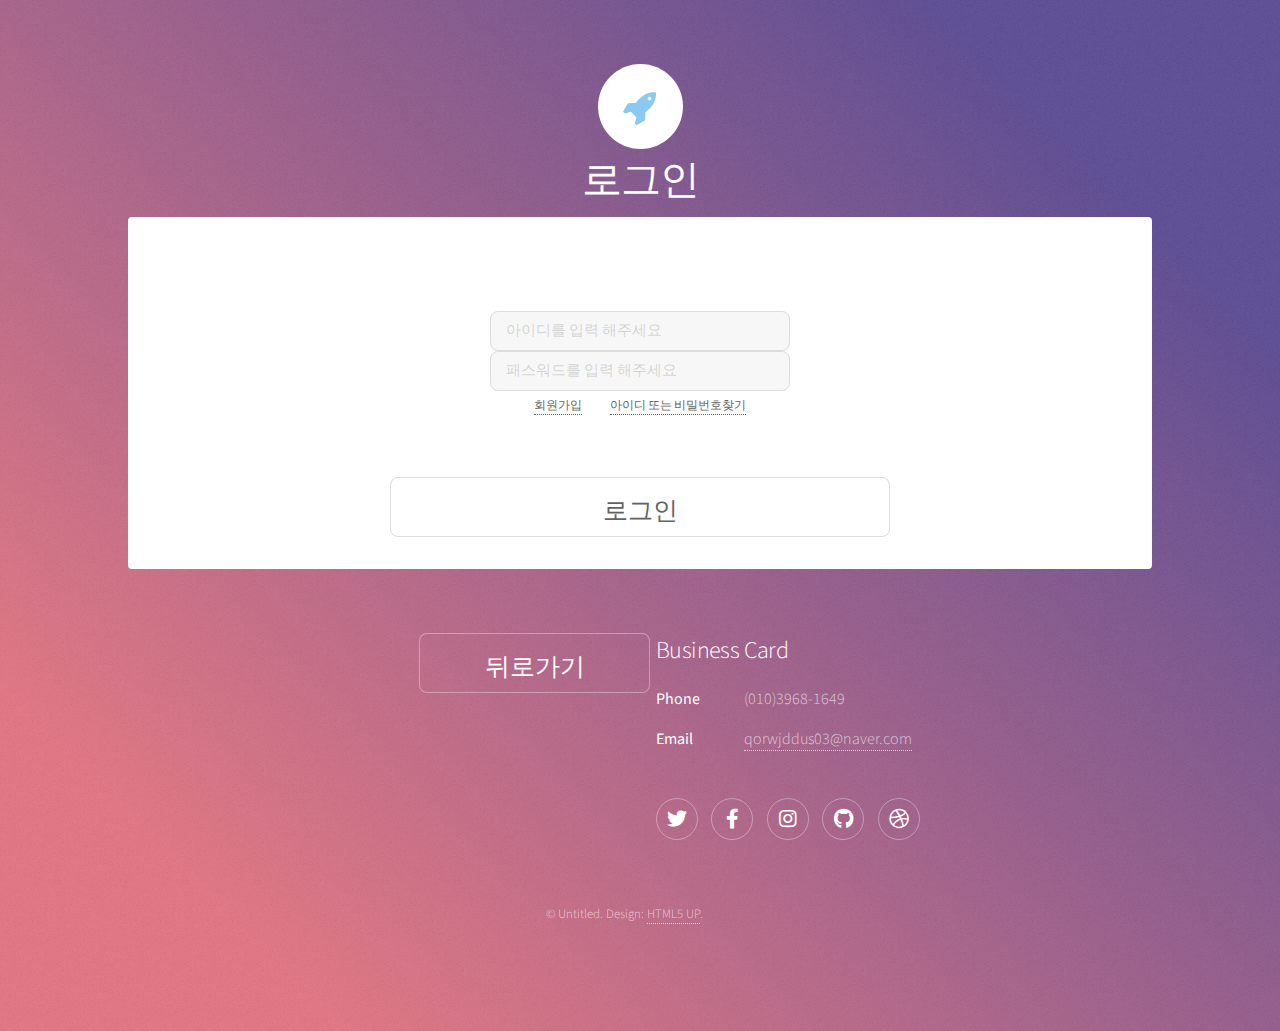
<file: signup.html>
<!DOCTYPE HTML>
<html>
	<head>
		<title>Generic - Stellar by HTML5 UP</title>
		<meta charset="utf-8" />
		<meta name="viewport" content="width=device-width, initial-scale=1, user-scalable=no" />
		<link rel="stylesheet" href="assets/css/main.css" />
		<noscript><link rel="stylesheet" href="assets/css/noscript.css" /></noscript>
	</head>
	<body class="is-preload">
		
		<!-- Wrapper -->
		<!--로그인창  -->
		
		<div id="wrapper">
			
			<!-- Header -->
			<header id="header">
				<span class="logo"><img src="images/logo.svg" alt="" /></span>
				<h1>로그인</h1>
				
			</header>
			
			<!-- Main -->
			<div id="main">
				
				<!-- Content -->
				<section id="content" class="main">


					<center>
					<input type = "text"  id="id" placeholder="아이디를 입력 해주세요" style="width:300px;height:40px;font-size:15px; margin-top:30px;">
					<input type = "password" id="pw" placeholder="패스워드를 입력 해주세요" style="width:300px;height:40px;font-size:15px">
					<a href="./joinup.html"  style="font-size: 12px; margin-right: 25px;">회원가입</a> 
					<a href="" style="font-size: 12px;">아이디 또는 비밀번호찾기</a>
					<br>


				
					<a href="./index.html" class="button" style="width:500px; height:60px; font-size: 25px; margin-top: 60px;">로그인</a>
					</center>
					
						
								</section>
	
						</div>
	
					<!-- Footer -->
						<footer id="footer">
							<section>
							
								<ul class="actions">
									<a href="./index.html" class="button" style="width:250px; height:60px; font-size: 25px;margin-left: 243px;">뒤로가기</a>
								</ul>

							</section>
							<section>
								<h2>Business Card</h2>
							<dl class="alt">
								
								<dt>Phone</dt>
								<dd>(010)3968-1649</dd>
								<dt>Email</dt>
								<dd><a href="#">qorwjddus03@naver.com</a></dd>
							</dl>
								<ul class="icons">
									<li><a href="#" class="icon brands fa-twitter alt"><span class="label">Twitter</span></a></li>
									<li><a href="#" class="icon brands fa-facebook-f alt"><span class="label">Facebook</span></a></li>
									<li><a href="#" class="icon brands fa-instagram alt"><span class="label">Instagram</span></a></li>
									<li><a href="#" class="icon brands fa-github alt"><span class="label">GitHub</span></a></li>
									<li><a href="#" class="icon brands fa-dribbble alt"><span class="label">Dribbble</span></a></li>
								</ul>
							</section>
							<p class="copyright">&copy; Untitled. Design: <a href="https://html5up.net">HTML5 UP</a>.</p>
						</footer>
	
				</div>
	
			<!-- Scripts -->
				<script src="assets/js/jquery.min.js"></script>
				<script src="assets/js/jquery.scrollex.min.js"></script>
				<script src="assets/js/jquery.scrolly.min.js"></script>
				<script src="assets/js/browser.min.js"></script>
				<script src="assets/js/breakpoints.min.js"></script>
				<script src="assets/js/util.js"></script>
				<script src="assets/js/main.js"></script>
	
		</body>
		<script>
			const pw1 = document.getElementById("pw").value;
			const pw2 = document.getElementById("pw").value;
			const checkResult = document.getElementById("pw-check-result");
			const lock2 = document.getElementById("lock2")
			if(pw1 ==pw2){
				checkResult.innerHTML = "일치합니다.";
				checkResult.style.color = "green";
				lock2.style.color="green";
			}else{
				checkResult.innerHTML = "일치하지 않습니다.";
				checkResult.style.color ="red";
				lock2.style.color = "red";
			}
		</script>
	</html>
</file>
<file: assets/css/noscript.css>
/*
	Stellar by HTML5 UP
	html5up.net | @ajlkn
	Free for personal and commercial use under the CCA 3.0 license (html5up.net/license)
*/

/* Header */

	body.is-preload #header.alt > * {
		opacity: 1;
	}

	body.is-preload #header.alt .logo {
		-moz-transform: none;
		-webkit-transform: none;
		-ms-transform: none;
		transform: none;
	}
</file>
<file: assets/css/main.css>
@import url(fontawesome-all.min.css);
@import 'https://fonts.googleapis.com/css?family=Source+Sans+Pro:300,400';

/*
	Stellar by HTML5 UP
	html5up.net | @ajlkn
	Free for personal and commercial use under the CCA 3.0 license (html5up.net/license)
*/

html, body, div, span, applet, object,
iframe, h1, h2, h3, h4, h5, h6, p, blockquote,
pre, a, abbr, acronym, address, big, cite,
code, del, dfn, em, img, ins, kbd, q, s, samp,
small, strike, strong, sub, sup, tt, var, b,
u, i, center, dl, dt, dd, ol, ul, li, fieldset,
form, label, legend, table, caption, tbody,
tfoot, thead, tr, th, td, article, aside,
canvas, details, embed, figure, figcaption,
footer, header, hgroup, menu, nav, output, ruby,
section, summary, time, mark, audio, video {
	margin: 0;
	padding: 0;
	border: 0;
	font-size: 100%;
	font: inherit;
	vertical-align: baseline;}

article, aside, details, figcaption, figure,
footer, header, hgroup, menu, nav, section {
	display: block;}

body {
	line-height: 1;
}

ol, ul {
	list-style: none;
}

blockquote, q {
	quotes: none;
}

	blockquote:before, blockquote:after, q:before, q:after {
		content: '';
		content: none;
	}

table {
	border-collapse: collapse;
	border-spacing: 0;
}

body {
	-webkit-text-size-adjust: none;
}

mark {
	background-color: transparent;
	color: inherit;
}

input::-moz-focus-inner {
	border: 0;
	padding: 0;
}

input, select, textarea {
	-moz-appearance: none;
	-webkit-appearance: none;
	-ms-appearance: none;
	appearance: none;
}

/* Basic */

	@-ms-viewport {
		width: device-width;
	}

	body {
		-ms-overflow-style: scrollbar;
	}

	@media screen and (max-width: 480px) {

		html, body {
			min-width: 320px;
		}

	}

	html {
		box-sizing: border-box;
	}

	*, *:before, *:after {
		box-sizing: inherit;
	}

	body {
		background-color: #935d8c;
		background-image: url("images/overlay.png"), -moz-linear-gradient(45deg, #e37682 15%, #5f4d93 85%);
		background-image: url("images/overlay.png"), -webkit-linear-gradient(45deg, #e37682 15%, #5f4d93 85%);
		background-image: url("images/overlay.png"), -ms-linear-gradient(45deg, #e37682 15%, #5f4d93 85%);
		background-image: url("images/overlay.png"), linear-gradient(45deg, #e37682 15%, #5f4d93 85%);
	}

		body.is-preload *, body.is-preload *:before, body.is-preload *:after {
			-moz-animation: none !important;
			-webkit-animation: none !important;
			-ms-animation: none !important;
			animation: none !important;
			-moz-transition: none !important;
			-webkit-transition: none !important;
			-ms-transition: none !important;
			transition: none !important;
		}

/* Type */

	body {
		background-color: #935d8c;
		color: rgba(255, 255, 255, 0.65);
	}

	body, input, select, textarea {
		font-family: "Source Sans Pro", Helvetica, sans-serif;
		font-size: 17pt;
		font-weight: 300;
		line-height: 1.65;
	}

		@media screen and (max-width: 1680px) {

			body, input, select, textarea {
				font-size: 14pt;
			}

		}

		@media screen and (max-width: 1280px) {

			body, input, select, textarea {
				font-size: 12pt;
			}

		}

		@media screen and (max-width: 360px) {

			body, input, select, textarea {
				font-size: 11pt;
			}

		}

	a {
		-moz-transition: color 0.2s ease, border-bottom 0.2s ease;
		-webkit-transition: color 0.2s ease, border-bottom 0.2s ease;
		-ms-transition: color 0.2s ease, border-bottom 0.2s ease;
		transition: color 0.2s ease, border-bottom 0.2s ease;
		text-decoration: none;
		border-bottom: dotted 1px;
		color: inherit;
	}

		a:hover {
			border-bottom-color: transparent;
		}

	strong, b {
		font-weight: 400;
	}

	em, i {
		font-style: italic;
	}

	p {
		margin: 0 0 2em 0;
	}

		p.content {
			-moz-columns: 20em 2;
			-webkit-columns: 20em 2;
			-ms-columns: 20em 2;
			columns: 20em 2;
			-moz-column-gap: 2em;
			-webkit-column-gap: 2em;
			-ms-column-gap: 2em;
			column-gap: 2em;
			text-align: justify;
		}

	h1, h2, h3, h4, h5, h6 {
		font-weight: 300;
		line-height: 1.5;
		margin: 0 0 0.7em 0;
		letter-spacing: -0.025em;
	}

		h1 a, h2 a, h3 a, h4 a, h5 a, h6 a {
			color: inherit;
			text-decoration: none;
		}

	h1 {
		font-size: 2.5em;
		line-height: 1.2;
	}

	h2 {
		font-size: 1.5em;
	}

	h3 {
		font-size: 1.25em;
	}

	h4 {
		font-size: 1.1em;
	}

	h5 {
		font-size: 0.9em;
	}

	h6 {
		font-size: 0.7em;
	}

	@media screen and (max-width: 736px) {

		h1 {
			font-size: 2em;
		}

	}

	sub {
		font-size: 0.8em;
		position: relative;
		top: 0.5em;
	}

	sup {
		font-size: 0.8em;
		position: relative;
		top: -0.5em;
	}

	blockquote {
		border-left: solid 4px;
		font-style: italic;
		margin: 0 0 2em 0;
		padding: 0.5em 0 0.5em 2em;
	}

	code {
		border-radius: 8px;
		border: solid 1px;
		font-family: "Courier New", monospace;
		font-size: 0.9em;
		margin: 0 0.25em;
		padding: 0.25em 0.65em;
	}

	pre {
		-webkit-overflow-scrolling: touch;
		font-family: "Courier New", monospace;
		font-size: 0.9em;
		margin: 0 0 2em 0;
	}

		pre code {
			display: block;
			line-height: 1.75;
			padding: 1em 1.5em;
			overflow-x: auto;
		}

	hr {
		border: 0;
		border-bottom: solid 1px;
		margin: 2em 0;
	}

		hr.major {
			margin: 3em 0;
		}

	.align-left {
		text-align: left;
	}

	.align-center {
		text-align: center;
	}

	.align-right {
		text-align: right;
	}

	input, select, textarea {
		color: #ffffff;
	}

	a:hover {
		color: #ffffff;
	}

	strong, b {
		color: #ffffff;
	}

	h1, h2, h3, h4, h5, h6 {
		color: #ffffff;
	}

	blockquote {
		border-left-color: rgba(255, 255, 255, 0.35);
	}

	code {
		background: rgba(255, 255, 255, 0.075);
		border-color: rgba(255, 255, 255, 0.35);
	}

	hr {
		border-bottom-color: rgba(255, 255, 255, 0.35);
	}

/* Row */

	.row {
		display: flex;
		flex-wrap: wrap;
		box-sizing: border-box;
		align-items: stretch;
	}

		.row > * {
			box-sizing: border-box;
		}

		.row.gtr-uniform > * > :last-child {
			margin-bottom: 0;
		}

		.row.aln-left {
			justify-content: flex-start;
		}

		.row.aln-center {
			justify-content: center;
		}

		.row.aln-right {
			justify-content: flex-end;
		}

		.row.aln-top {
			align-items: flex-start;
		}

		.row.aln-middle {
			align-items: center;
		}

		.row.aln-bottom {
			align-items: flex-end;
		}

		.row > .imp {
			order: -1;
		}

		.row > .col-1 {
			width: 8.33333%;
		}

		.row > .off-1 {
			margin-left: 8.33333%;
		}

		.row > .col-2 {
			width: 16.66667%;
		}

		.row > .off-2 {
			margin-left: 16.66667%;
		}

		.row > .col-3 {
			width: 25%;
		}

		.row > .off-3 {
			margin-left: 25%;
		}

		.row > .col-4 {
			width: 33.33333%;
		}

		.row > .off-4 {
			margin-left: 33.33333%;
		}

		.row > .col-5 {
			width: 41.66667%;
		}

		.row > .off-5 {
			margin-left: 41.66667%;
		}

		.row > .col-6 {
			width: 50%;
		}

		.row > .off-6 {
			margin-left: 50%;
		}

		.row > .col-7 {
			width: 58.33333%;
		}

		.row > .off-7 {
			margin-left: 58.33333%;
		}

		.row > .col-8 {
			width: 66.66667%;
		}

		.row > .off-8 {
			margin-left: 66.66667%;
		}

		.row > .col-9 {
			width: 75%;
		}

		.row > .off-9 {
			margin-left: 75%;
		}

		.row > .col-10 {
			width: 83.33333%;
		}

		.row > .off-10 {
			margin-left: 83.33333%;
		}

		.row > .col-11 {
			width: 91.66667%;
		}

		.row > .off-11 {
			margin-left: 91.66667%;
		}

		.row > .col-12 {
			width: 100%;
		}

		.row > .off-12 {
			margin-left: 100%;
		}

		.row.gtr-0 {
			margin-top: 0;
			margin-left: 0em;
		}

			.row.gtr-0 > * {
				padding: 0 0 0 0em;
			}

			.row.gtr-0.gtr-uniform {
				margin-top: 0em;
			}

				.row.gtr-0.gtr-uniform > * {
					padding-top: 0em;
				}

		.row.gtr-25 {
			margin-top: 0;
			margin-left: -0.375em;
		}

			.row.gtr-25 > * {
				padding: 0 0 0 0.375em;
			}

			.row.gtr-25.gtr-uniform {
				margin-top: -0.375em;
			}

				.row.gtr-25.gtr-uniform > * {
					padding-top: 0.375em;
				}

		.row.gtr-50 {
			margin-top: 0;
			margin-left: -0.75em;
		}

			.row.gtr-50 > * {
				padding: 0 0 0 0.75em;
			}

			.row.gtr-50.gtr-uniform {
				margin-top: -0.75em;
			}

				.row.gtr-50.gtr-uniform > * {
					padding-top: 0.75em;
				}

		.row {
			margin-top: 0;
			margin-left: -1.5em;
		}

			.row > * {
				padding: 0 0 0 1.5em;
			}

			.row.gtr-uniform {
				margin-top: -1.5em;
			}

				.row.gtr-uniform > * {
					padding-top: 1.5em;
				}

		.row.gtr-150 {
			margin-top: 0;
			margin-left: -2.25em;
		}

			.row.gtr-150 > * {
				padding: 0 0 0 2.25em;
			}

			.row.gtr-150.gtr-uniform {
				margin-top: -2.25em;
			}

				.row.gtr-150.gtr-uniform > * {
					padding-top: 2.25em;
				}

		.row.gtr-200 {
			margin-top: 0;
			margin-left: -3em;
		}

			.row.gtr-200 > * {
				padding: 0 0 0 3em;
			}

			.row.gtr-200.gtr-uniform {
				margin-top: -3em;
			}

				.row.gtr-200.gtr-uniform > * {
					padding-top: 3em;
				}

		@media screen and (max-width: 1680px) {

			.row {
				display: flex;
				flex-wrap: wrap;
				box-sizing: border-box;
				align-items: stretch;
			}

				.row > * {
					box-sizing: border-box;
				}

				.row.gtr-uniform > * > :last-child {
					margin-bottom: 0;
				}

				.row.aln-left {
					justify-content: flex-start;
				}

				.row.aln-center {
					justify-content: center;
				}

				.row.aln-right {
					justify-content: flex-end;
				}

				.row.aln-top {
					align-items: flex-start;
				}

				.row.aln-middle {
					align-items: center;
				}

				.row.aln-bottom {
					align-items: flex-end;
				}

				.row > .imp-xlarge {
					order: -1;
				}

				.row > .col-1-xlarge {
					width: 8.33333%;
				}

				.row > .off-1-xlarge {
					margin-left: 8.33333%;
				}

				.row > .col-2-xlarge {
					width: 16.66667%;
				}

				.row > .off-2-xlarge {
					margin-left: 16.66667%;
				}

				.row > .col-3-xlarge {
					width: 25%;
				}

				.row > .off-3-xlarge {
					margin-left: 25%;
				}

				.row > .col-4-xlarge {
					width: 33.33333%;
				}

				.row > .off-4-xlarge {
					margin-left: 33.33333%;
				}

				.row > .col-5-xlarge {
					width: 41.66667%;
				}

				.row > .off-5-xlarge {
					margin-left: 41.66667%;
				}

				.row > .col-6-xlarge {
					width: 50%;
				}

				.row > .off-6-xlarge {
					margin-left: 50%;
				}

				.row > .col-7-xlarge {
					width: 58.33333%;
				}

				.row > .off-7-xlarge {
					margin-left: 58.33333%;
				}

				.row > .col-8-xlarge {
					width: 66.66667%;
				}

				.row > .off-8-xlarge {
					margin-left: 66.66667%;
				}

				.row > .col-9-xlarge {
					width: 75%;
				}

				.row > .off-9-xlarge {
					margin-left: 75%;
				}

				.row > .col-10-xlarge {
					width: 83.33333%;
				}

				.row > .off-10-xlarge {
					margin-left: 83.33333%;
				}

				.row > .col-11-xlarge {
					width: 91.66667%;
				}

				.row > .off-11-xlarge {
					margin-left: 91.66667%;
				}

				.row > .col-12-xlarge {
					width: 100%;
				}

				.row > .off-12-xlarge {
					margin-left: 100%;
				}

				.row.gtr-0 {
					margin-top: 0;
					margin-left: 0em;
				}

					.row.gtr-0 > * {
						padding: 0 0 0 0em;
					}

					.row.gtr-0.gtr-uniform {
						margin-top: 0em;
					}

						.row.gtr-0.gtr-uniform > * {
							padding-top: 0em;
						}

				.row.gtr-25 {
					margin-top: 0;
					margin-left: -0.375em;
				}

					.row.gtr-25 > * {
						padding: 0 0 0 0.375em;
					}

					.row.gtr-25.gtr-uniform {
						margin-top: -0.375em;
					}

						.row.gtr-25.gtr-uniform > * {
							padding-top: 0.375em;
						}

				.row.gtr-50 {
					margin-top: 0;
					margin-left: -0.75em;
				}

					.row.gtr-50 > * {
						padding: 0 0 0 0.75em;
					}

					.row.gtr-50.gtr-uniform {
						margin-top: -0.75em;
					}

						.row.gtr-50.gtr-uniform > * {
							padding-top: 0.75em;
						}

				.row {
					margin-top: 0;
					margin-left: -1.5em;
				}

					.row > * {
						padding: 0 0 0 1.5em;
					}

					.row.gtr-uniform {
						margin-top: -1.5em;
					}

						.row.gtr-uniform > * {
							padding-top: 1.5em;
						}

				.row.gtr-150 {
					margin-top: 0;
					margin-left: -2.25em;
				}

					.row.gtr-150 > * {
						padding: 0 0 0 2.25em;
					}

					.row.gtr-150.gtr-uniform {
						margin-top: -2.25em;
					}

						.row.gtr-150.gtr-uniform > * {
							padding-top: 2.25em;
						}

				.row.gtr-200 {
					margin-top: 0;
					margin-left: -3em;
				}

					.row.gtr-200 > * {
						padding: 0 0 0 3em;
					}

					.row.gtr-200.gtr-uniform {
						margin-top: -3em;
					}

						.row.gtr-200.gtr-uniform > * {
							padding-top: 3em;
						}

		}

		@media screen and (max-width: 1280px) {

			.row {
				display: flex;
				flex-wrap: wrap;
				box-sizing: border-box;
				align-items: stretch;
			}

				.row > * {
					box-sizing: border-box;
				}

				.row.gtr-uniform > * > :last-child {
					margin-bottom: 0;
				}

				.row.aln-left {
					justify-content: flex-start;
				}

				.row.aln-center {
					justify-content: center;
				}

				.row.aln-right {
					justify-content: flex-end;
				}

				.row.aln-top {
					align-items: flex-start;
				}

				.row.aln-middle {
					align-items: center;
				}

				.row.aln-bottom {
					align-items: flex-end;
				}

				.row > .imp-large {
					order: -1;
				}

				.row > .col-1-large {
					width: 8.33333%;
				}

				.row > .off-1-large {
					margin-left: 8.33333%;
				}

				.row > .col-2-large {
					width: 16.66667%;
				}

				.row > .off-2-large {
					margin-left: 16.66667%;
				}

				.row > .col-3-large {
					width: 25%;
				}

				.row > .off-3-large {
					margin-left: 25%;
				}

				.row > .col-4-large {
					width: 33.33333%;
				}

				.row > .off-4-large {
					margin-left: 33.33333%;
				}

				.row > .col-5-large {
					width: 41.66667%;
				}

				.row > .off-5-large {
					margin-left: 41.66667%;
				}

				.row > .col-6-large {
					width: 50%;
				}

				.row > .off-6-large {
					margin-left: 50%;
				}

				.row > .col-7-large {
					width: 58.33333%;
				}

				.row > .off-7-large {
					margin-left: 58.33333%;
				}

				.row > .col-8-large {
					width: 66.66667%;
				}

				.row > .off-8-large {
					margin-left: 66.66667%;
				}

				.row > .col-9-large {
					width: 75%;
				}

				.row > .off-9-large {
					margin-left: 75%;
				}

				.row > .col-10-large {
					width: 83.33333%;
				}

				.row > .off-10-large {
					margin-left: 83.33333%;
				}

				.row > .col-11-large {
					width: 91.66667%;
				}

				.row > .off-11-large {
					margin-left: 91.66667%;
				}

				.row > .col-12-large {
					width: 100%;
				}

				.row > .off-12-large {
					margin-left: 100%;
				}

				.row.gtr-0 {
					margin-top: 0;
					margin-left: 0em;
				}

					.row.gtr-0 > * {
						padding: 0 0 0 0em;
					}

					.row.gtr-0.gtr-uniform {
						margin-top: 0em;
					}

						.row.gtr-0.gtr-uniform > * {
							padding-top: 0em;
						}

				.row.gtr-25 {
					margin-top: 0;
					margin-left: -0.375em;
				}

					.row.gtr-25 > * {
						padding: 0 0 0 0.375em;
					}

					.row.gtr-25.gtr-uniform {
						margin-top: -0.375em;
					}

						.row.gtr-25.gtr-uniform > * {
							padding-top: 0.375em;
						}

				.row.gtr-50 {
					margin-top: 0;
					margin-left: -0.75em;
				}

					.row.gtr-50 > * {
						padding: 0 0 0 0.75em;
					}

					.row.gtr-50.gtr-uniform {
						margin-top: -0.75em;
					}

						.row.gtr-50.gtr-uniform > * {
							padding-top: 0.75em;
						}

				.row {
					margin-top: 0;
					margin-left: -1.5em;
				}

					.row > * {
						padding: 0 0 0 1.5em;
					}

					.row.gtr-uniform {
						margin-top: -1.5em;
					}

						.row.gtr-uniform > * {
							padding-top: 1.5em;
						}

				.row.gtr-150 {
					margin-top: 0;
					margin-left: -2.25em;
				}

					.row.gtr-150 > * {
						padding: 0 0 0 2.25em;
					}

					.row.gtr-150.gtr-uniform {
						margin-top: -2.25em;
					}

						.row.gtr-150.gtr-uniform > * {
							padding-top: 2.25em;
						}

				.row.gtr-200 {
					margin-top: 0;
					margin-left: -3em;
				}

					.row.gtr-200 > * {
						padding: 0 0 0 3em;
					}

					.row.gtr-200.gtr-uniform {
						margin-top: -3em;
					}

						.row.gtr-200.gtr-uniform > * {
							padding-top: 3em;
						}

		}

		@media screen and (max-width: 980px) {

			.row {
				display: flex;
				flex-wrap: wrap;
				box-sizing: border-box;
				align-items: stretch;
			}

				.row > * {
					box-sizing: border-box;
				}

				.row.gtr-uniform > * > :last-child {
					margin-bottom: 0;
				}

				.row.aln-left {
					justify-content: flex-start;
				}

				.row.aln-center {
					justify-content: center;
				}

				.row.aln-right {
					justify-content: flex-end;
				}

				.row.aln-top {
					align-items: flex-start;
				}

				.row.aln-middle {
					align-items: center;
				}

				.row.aln-bottom {
					align-items: flex-end;
				}

				.row > .imp-medium {
					order: -1;
				}

				.row > .col-1-medium {
					width: 8.33333%;
				}

				.row > .off-1-medium {
					margin-left: 8.33333%;
				}

				.row > .col-2-medium {
					width: 16.66667%;
				}

				.row > .off-2-medium {
					margin-left: 16.66667%;
				}

				.row > .col-3-medium {
					width: 25%;
				}

				.row > .off-3-medium {
					margin-left: 25%;
				}

				.row > .col-4-medium {
					width: 33.33333%;
				}

				.row > .off-4-medium {
					margin-left: 33.33333%;
				}

				.row > .col-5-medium {
					width: 41.66667%;
				}

				.row > .off-5-medium {
					margin-left: 41.66667%;
				}

				.row > .col-6-medium {
					width: 50%;
				}

				.row > .off-6-medium {
					margin-left: 50%;
				}

				.row > .col-7-medium {
					width: 58.33333%;
				}

				.row > .off-7-medium {
					margin-left: 58.33333%;
				}

				.row > .col-8-medium {
					width: 66.66667%;
				}

				.row > .off-8-medium {
					margin-left: 66.66667%;
				}

				.row > .col-9-medium {
					width: 75%;
				}

				.row > .off-9-medium {
					margin-left: 75%;
				}

				.row > .col-10-medium {
					width: 83.33333%;
				}

				.row > .off-10-medium {
					margin-left: 83.33333%;
				}

				.row > .col-11-medium {
					width: 91.66667%;
				}

				.row > .off-11-medium {
					margin-left: 91.66667%;
				}

				.row > .col-12-medium {
					width: 100%;
				}

				.row > .off-12-medium {
					margin-left: 100%;
				}

				.row.gtr-0 {
					margin-top: 0;
					margin-left: 0em;
				}

					.row.gtr-0 > * {
						padding: 0 0 0 0em;
					}

					.row.gtr-0.gtr-uniform {
						margin-top: 0em;
					}

						.row.gtr-0.gtr-uniform > * {
							padding-top: 0em;
						}

				.row.gtr-25 {
					margin-top: 0;
					margin-left: -0.375em;
				}

					.row.gtr-25 > * {
						padding: 0 0 0 0.375em;
					}

					.row.gtr-25.gtr-uniform {
						margin-top: -0.375em;
					}

						.row.gtr-25.gtr-uniform > * {
							padding-top: 0.375em;
						}

				.row.gtr-50 {
					margin-top: 0;
					margin-left: -0.75em;
				}

					.row.gtr-50 > * {
						padding: 0 0 0 0.75em;
					}

					.row.gtr-50.gtr-uniform {
						margin-top: -0.75em;
					}

						.row.gtr-50.gtr-uniform > * {
							padding-top: 0.75em;
						}

				.row {
					margin-top: 0;
					margin-left: -1.5em;
				}

					.row > * {
						padding: 0 0 0 1.5em;
					}

					.row.gtr-uniform {
						margin-top: -1.5em;
					}

						.row.gtr-uniform > * {
							padding-top: 1.5em;
						}

				.row.gtr-150 {
					margin-top: 0;
					margin-left: -2.25em;
				}

					.row.gtr-150 > * {
						padding: 0 0 0 2.25em;
					}

					.row.gtr-150.gtr-uniform {
						margin-top: -2.25em;
					}

						.row.gtr-150.gtr-uniform > * {
							padding-top: 2.25em;
						}

				.row.gtr-200 {
					margin-top: 0;
					margin-left: -3em;
				}

					.row.gtr-200 > * {
						padding: 0 0 0 3em;
					}

					.row.gtr-200.gtr-uniform {
						margin-top: -3em;
					}

						.row.gtr-200.gtr-uniform > * {
							padding-top: 3em;
						}

		}

		@media screen and (max-width: 736px) {

			.row {
				display: flex;
				flex-wrap: wrap;
				box-sizing: border-box;
				align-items: stretch;
			}

				.row > * {
					box-sizing: border-box;
				}

				.row.gtr-uniform > * > :last-child {
					margin-bottom: 0;
				}

				.row.aln-left {
					justify-content: flex-start;
				}

				.row.aln-center {
					justify-content: center;
				}

				.row.aln-right {
					justify-content: flex-end;
				}

				.row.aln-top {
					align-items: flex-start;
				}

				.row.aln-middle {
					align-items: center;
				}

				.row.aln-bottom {
					align-items: flex-end;
				}

				.row > .imp-small {
					order: -1;
				}

				.row > .col-1-small {
					width: 8.33333%;
				}

				.row > .off-1-small {
					margin-left: 8.33333%;
				}

				.row > .col-2-small {
					width: 16.66667%;
				}

				.row > .off-2-small {
					margin-left: 16.66667%;
				}

				.row > .col-3-small {
					width: 25%;
				}

				.row > .off-3-small {
					margin-left: 25%;
				}

				.row > .col-4-small {
					width: 33.33333%;
				}

				.row > .off-4-small {
					margin-left: 33.33333%;
				}

				.row > .col-5-small {
					width: 41.66667%;
				}

				.row > .off-5-small {
					margin-left: 41.66667%;
				}

				.row > .col-6-small {
					width: 50%;
				}

				.row > .off-6-small {
					margin-left: 50%;
				}

				.row > .col-7-small {
					width: 58.33333%;
				}

				.row > .off-7-small {
					margin-left: 58.33333%;
				}

				.row > .col-8-small {
					width: 66.66667%;
				}

				.row > .off-8-small {
					margin-left: 66.66667%;
				}

				.row > .col-9-small {
					width: 75%;
				}

				.row > .off-9-small {
					margin-left: 75%;
				}

				.row > .col-10-small {
					width: 83.33333%;
				}

				.row > .off-10-small {
					margin-left: 83.33333%;
				}

				.row > .col-11-small {
					width: 91.66667%;
				}

				.row > .off-11-small {
					margin-left: 91.66667%;
				}

				.row > .col-12-small {
					width: 100%;
				}

				.row > .off-12-small {
					margin-left: 100%;
				}

				.row.gtr-0 {
					margin-top: 0;
					margin-left: 0em;
				}

					.row.gtr-0 > * {
						padding: 0 0 0 0em;
					}

					.row.gtr-0.gtr-uniform {
						margin-top: 0em;
					}

						.row.gtr-0.gtr-uniform > * {
							padding-top: 0em;
						}

				.row.gtr-25 {
					margin-top: 0;
					margin-left: -0.25em;
				}

					.row.gtr-25 > * {
						padding: 0 0 0 0.25em;
					}

					.row.gtr-25.gtr-uniform {
						margin-top: -0.25em;
					}

						.row.gtr-25.gtr-uniform > * {
							padding-top: 0.25em;
						}

				.row.gtr-50 {
					margin-top: 0;
					margin-left: -0.5em;
				}

					.row.gtr-50 > * {
						padding: 0 0 0 0.5em;
					}

					.row.gtr-50.gtr-uniform {
						margin-top: -0.5em;
					}

						.row.gtr-50.gtr-uniform > * {
							padding-top: 0.5em;
						}

				.row {
					margin-top: 0;
					margin-left: -1em;
				}

					.row > * {
						padding: 0 0 0 1em;
					}

					.row.gtr-uniform {
						margin-top: -1em;
					}

						.row.gtr-uniform > * {
							padding-top: 1em;
						}

				.row.gtr-150 {
					margin-top: 0;
					margin-left: -1.5em;
				}

					.row.gtr-150 > * {
						padding: 0 0 0 1.5em;
					}

					.row.gtr-150.gtr-uniform {
						margin-top: -1.5em;
					}

						.row.gtr-150.gtr-uniform > * {
							padding-top: 1.5em;
						}

				.row.gtr-200 {
					margin-top: 0;
					margin-left: -2em;
				}

					.row.gtr-200 > * {
						padding: 0 0 0 2em;
					}

					.row.gtr-200.gtr-uniform {
						margin-top: -2em;
					}

						.row.gtr-200.gtr-uniform > * {
							padding-top: 2em;
						}

		}

		@media screen and (max-width: 480px) {

			.row {
				display: flex;
				flex-wrap: wrap;
				box-sizing: border-box;
				align-items: stretch;
			}

				.row > * {
					box-sizing: border-box;
				}

				.row.gtr-uniform > * > :last-child {
					margin-bottom: 0;
				}

				.row.aln-left {
					justify-content: flex-start;
				}

				.row.aln-center {
					justify-content: center;
				}

				.row.aln-right {
					justify-content: flex-end;
				}

				.row.aln-top {
					align-items: flex-start;
				}

				.row.aln-middle {
					align-items: center;
				}

				.row.aln-bottom {
					align-items: flex-end;
				}

				.row > .imp-xsmall {
					order: -1;
				}

				.row > .col-1-xsmall {
					width: 8.33333%;
				}

				.row > .off-1-xsmall {
					margin-left: 8.33333%;
				}

				.row > .col-2-xsmall {
					width: 16.66667%;
				}

				.row > .off-2-xsmall {
					margin-left: 16.66667%;
				}

				.row > .col-3-xsmall {
					width: 25%;
				}

				.row > .off-3-xsmall {
					margin-left: 25%;
				}

				.row > .col-4-xsmall {
					width: 33.33333%;
				}

				.row > .off-4-xsmall {
					margin-left: 33.33333%;
				}

				.row > .col-5-xsmall {
					width: 41.66667%;
				}

				.row > .off-5-xsmall {
					margin-left: 41.66667%;
				}

				.row > .col-6-xsmall {
					width: 50%;
				}

				.row > .off-6-xsmall {
					margin-left: 50%;
				}

				.row > .col-7-xsmall {
					width: 58.33333%;
				}

				.row > .off-7-xsmall {
					margin-left: 58.33333%;
				}

				.row > .col-8-xsmall {
					width: 66.66667%;
				}

				.row > .off-8-xsmall {
					margin-left: 66.66667%;
				}

				.row > .col-9-xsmall {
					width: 75%;
				}

				.row > .off-9-xsmall {
					margin-left: 75%;
				}

				.row > .col-10-xsmall {
					width: 83.33333%;
				}

				.row > .off-10-xsmall {
					margin-left: 83.33333%;
				}

				.row > .col-11-xsmall {
					width: 91.66667%;
				}

				.row > .off-11-xsmall {
					margin-left: 91.66667%;
				}

				.row > .col-12-xsmall {
					width: 100%;
				}

				.row > .off-12-xsmall {
					margin-left: 100%;
				}

				.row.gtr-0 {
					margin-top: 0;
					margin-left: 0em;
				}

					.row.gtr-0 > * {
						padding: 0 0 0 0em;
					}

					.row.gtr-0.gtr-uniform {
						margin-top: 0em;
					}

						.row.gtr-0.gtr-uniform > * {
							padding-top: 0em;
						}

				.row.gtr-25 {
					margin-top: 0;
					margin-left: -0.3125em;
				}

					.row.gtr-25 > * {
						padding: 0 0 0 0.3125em;
					}

					.row.gtr-25.gtr-uniform {
						margin-top: -0.3125em;
					}

						.row.gtr-25.gtr-uniform > * {
							padding-top: 0.3125em;
						}

				.row.gtr-50 {
					margin-top: 0;
					margin-left: -0.625em;
				}

					.row.gtr-50 > * {
						padding: 0 0 0 0.625em;
					}

					.row.gtr-50.gtr-uniform {
						margin-top: -0.625em;
					}

						.row.gtr-50.gtr-uniform > * {
							padding-top: 0.625em;
						}

				.row {
					margin-top: 0;
					margin-left: -1.25em;
				}

					.row > * {
						padding: 0 0 0 1.25em;
					}

					.row.gtr-uniform {
						margin-top: -1.25em;
					}

						.row.gtr-uniform > * {
							padding-top: 1.25em;
						}

				.row.gtr-150 {
					margin-top: 0;
					margin-left: -1.875em;
				}

					.row.gtr-150 > * {
						padding: 0 0 0 1.875em;
					}

					.row.gtr-150.gtr-uniform {
						margin-top: -1.875em;
					}

						.row.gtr-150.gtr-uniform > * {
							padding-top: 1.875em;
						}

				.row.gtr-200 {
					margin-top: 0;
					margin-left: -2.5em;
				}

					.row.gtr-200 > * {
						padding: 0 0 0 2.5em;
					}

					.row.gtr-200.gtr-uniform {
						margin-top: -2.5em;
					}

						.row.gtr-200.gtr-uniform > * {
							padding-top: 2.5em;
						}

		}

/* Box */

	.box {
		border-radius: 8px;
		border: solid;
		margin-bottom: 2em;
		padding: 1.5em;
	}

		.box > :last-child,
		.box > :last-child > :last-child,
		.box > :last-child > :last-child > :last-child {
			margin-bottom: 0;
		}

		.box.alt {
			border: 0;
			border-radius: 0;
			padding: 0;
		}

	.box {
		border-color: rgba(255, 255, 255, 0.35);
	}

/* Button */

	input[type="submit"],
	input[type="reset"],
	input[type="button"],
	button,
	.button {
		-moz-appearance: none;
		-webkit-appearance: none;
		-ms-appearance: none;
		appearance: none;
		-moz-transition: background-color 0.2s ease-in-out, color 0.2s ease-in-out;
		-webkit-transition: background-color 0.2s ease-in-out, color 0.2s ease-in-out;
		-ms-transition: background-color 0.2s ease-in-out, color 0.2s ease-in-out;
		transition: background-color 0.2s ease-in-out, color 0.2s ease-in-out;
		border-radius: 8px;
		border: 0;
		cursor: pointer;
		display: inline-block;
		font-weight: 300;
		height: 2.75em;
		line-height: 2.75em;
		min-width: 9.25em;
		padding: 0 1.5em;
		text-align: center;
		text-decoration: none;
		white-space: nowrap;
	}

		input[type="submit"].icon,
		input[type="reset"].icon,
		input[type="button"].icon,
		button.icon,
		.button.icon {
			padding-left: 1.35em;
		}

			input[type="submit"].icon:before,
			input[type="reset"].icon:before,
			input[type="button"].icon:before,
			button.icon:before,
			.button.icon:before {
				margin-right: 0.5em;
			}

		input[type="submit"].fit,
		input[type="reset"].fit,
		input[type="button"].fit,
		button.fit,
		.button.fit {
			width: 100%;
		}

		input[type="submit"].small,
		input[type="reset"].small,
		input[type="button"].small,
		button.small,
		.button.small {
			font-size: 0.8em;
		}

		input[type="submit"].large,
		input[type="reset"].large,
		input[type="button"].large,
		button.large,
		.button.large {
			font-size: 1.35em;
		}

		input[type="submit"].disabled, input[type="submit"]:disabled,
		input[type="reset"].disabled,
		input[type="reset"]:disabled,
		input[type="button"].disabled,
		input[type="button"]:disabled,
		button.disabled,
		button:disabled,
		.button.disabled,
		.button:disabled {
			pointer-events: none;
			opacity: 0.25;
		}

		@media screen and (max-width: 736px) {

			input[type="submit"],
			input[type="reset"],
			input[type="button"],
			button,
			.button {
				min-width: 0;
			}

		}

	input[type="submit"],
	input[type="reset"],
	input[type="button"],
	button,
	.button {
		background-color: transparent;
		box-shadow: inset 0 0 0 1px rgba(255, 255, 255, 0.35);
		color: #ffffff !important;
	}

		input[type="submit"]:hover,
		input[type="reset"]:hover,
		input[type="button"]:hover,
		button:hover,
		.button:hover {
			background-color: rgba(255, 255, 255, 0.075);
		}

		input[type="submit"]:active,
		input[type="reset"]:active,
		input[type="button"]:active,
		button:active,
		.button:active {
			background-color: rgba(255, 255, 255, 0.2);
		}

		input[type="submit"].icon:before,
		input[type="reset"].icon:before,
		input[type="button"].icon:before,
		button.icon:before,
		.button.icon:before {
			color: rgba(255, 255, 255, 0.5);
		}

		input[type="submit"].primary,
		input[type="reset"].primary,
		input[type="button"].primary,
		button.primary,
		.button.primary {
			background-color: #8cc9f0;
			color: #ffffff !important;
			box-shadow: none;
		}

			input[type="submit"].primary:hover,
			input[type="reset"].primary:hover,
			input[type="button"].primary:hover,
			button.primary:hover,
			.button.primary:hover {
				background-color: #9acff2;
			}

			input[type="submit"].primary:active,
			input[type="reset"].primary:active,
			input[type="button"].primary:active,
			button.primary:active,
			.button.primary:active {
				background-color: #7ec3ee;
			}

			input[type="submit"].primary.icon:before,
			input[type="reset"].primary.icon:before,
			input[type="button"].primary.icon:before,
			button.primary.icon:before,
			.button.primary.icon:before {
				color: #ffffff !important;
			}

/* Form */

	form {
		margin: 0 0 2em 0;
	}

	label {
		display: block;
		font-size: 0.9em;
		font-weight: 400;
		margin: 0 0 1em 0;
	}

	input[type="text"],
	input[type="password"],
	input[type="email"],
	select,
	textarea {
		-moz-appearance: none;
		-webkit-appearance: none;
		-ms-appearance: none;
		appearance: none;
		border-radius: 8px;
		border: solid 1px;
		color: inherit;
		display: block;
		outline: 0;
		padding: 0 1em;
		text-decoration: none;
		width: 100%;
	}

		input[type="text"]:invalid,
		input[type="password"]:invalid,
		input[type="email"]:invalid,
		select:invalid,
		textarea:invalid {
			box-shadow: none;
		}

	select {
		background-size: 1.25rem;
		background-repeat: no-repeat;
		background-position: calc(100% - 1rem) center;
		height: 2.75em;
		padding-right: 2.75em;
		text-overflow: ellipsis;
	}

		select:focus::-ms-value {
			background-color: transparent;
		}

		select::-ms-expand {
			display: none;
		}

	input[type="text"],
	input[type="password"],
	input[type="email"],
	select {
		height: 2.75em;
	}

	textarea {
		padding: 0.75em 1em;
	}

	/* input[type="checkbox"],
	input[type="radio"] {
		-moz-appearance: none;
		-webkit-appearance: none;
		-ms-appearance: none;
		appearance: none;
		display: block;
		float: left;
		margin-right: -2em;
		opacity: 0;
		width: 1em;
		z-index: -1;
	} */

		input[type="checkbox"] + label,
		input[type="radio"] + label {
			text-decoration: none;
			cursor: pointer;
			display: inline-block;
			font-size: 1em;
			font-weight: 300;
			padding-left: 2.4em;
			padding-right: 0.75em;
			position: relative;
		}

			input[type="checkbox"] + label:before,
			input[type="radio"] + label:before {
				-moz-osx-font-smoothing: grayscale;
				-webkit-font-smoothing: antialiased;
				display: inline-block;
				font-style: normal;
				font-variant: normal;
				text-rendering: auto;
				line-height: 1;
				text-transform: none !important;
				font-family: 'Font Awesome 5 Free';
				font-weight: 900;
			}

			input[type="checkbox"] + label:before,
			input[type="radio"] + label:before {
				border-radius: 8px;
				border: solid 1px;
				content: '';
				display: inline-block;
				font-size: 0.8em;
				height: 2.0625em;
				left: 0;
				line-height: 2.0625em;
				position: absolute;
				text-align: center;
				top: 0;
				width: 2.0625em;
			}

		input[type="checkbox"]:checked + label:before,
		input[type="radio"]:checked + label:before {
			content: '\f00c';
		}

	input[type="checkbox"] + label:before {
		border-radius: 8px;
	}

	input[type="radio"] + label:before {
		border-radius: 100%;
	}

	::-webkit-input-placeholder {
		opacity: 1.0;
	}

	:-moz-placeholder {
		opacity: 1.0;
	}

	::-moz-placeholder {
		opacity: 1.0;
	}

	:-ms-input-placeholder {
		opacity: 1.0;
	}

	label {
		color: #ffffff;
	}

	input[type="text"],
	input[type="password"],
	input[type="email"],
	select,
	textarea {
		background-color: rgba(255, 255, 255, 0.075);
		border-color: rgba(255, 255, 255, 0.35);
	}

		input[type="text"]:focus,
		input[type="password"]:focus,
		input[type="email"]:focus,
		select:focus,
		textarea:focus {
			border-color: #8cc9f0;
			box-shadow: 0 0 0 1px #8cc9f0;
		}

	select {
		background-image: url("data:image/svg+xml;charset=utf8,%3Csvg xmlns='http://www.w3.org/2000/svg' width='40' height='40' preserveAspectRatio='none' viewBox='0 0 40 40'%3E%3Cpath d='M9.4,12.3l10.4,10.4l10.4-10.4c0.2-0.2,0.5-0.4,0.9-0.4c0.3,0,0.6,0.1,0.9,0.4l3.3,3.3c0.2,0.2,0.4,0.5,0.4,0.9 c0,0.4-0.1,0.6-0.4,0.9L20.7,31.9c-0.2,0.2-0.5,0.4-0.9,0.4c-0.3,0-0.6-0.1-0.9-0.4L4.3,17.3c-0.2-0.2-0.4-0.5-0.4-0.9 c0-0.4,0.1-0.6,0.4-0.9l3.3-3.3c0.2-0.2,0.5-0.4,0.9-0.4S9.1,12.1,9.4,12.3z' fill='rgba(255, 255, 255, 0.35)' /%3E%3C/svg%3E");
	}

		select option {
			color: #ffffff;
			background: #935d8c;
		}

	input[type="checkbox"] + label,
	input[type="radio"] + label {
		color: rgba(255, 255, 255, 0.65);
	}

		input[type="checkbox"] + label:before,
		input[type="radio"] + label:before {
			background: rgba(255, 255, 255, 0.075);
			border-color: rgba(255, 255, 255, 0.35);
		}

	input[type="checkbox"]:checked + label:before,
	input[type="radio"]:checked + label:before {
		background-color: #ffffff;
		border-color: #ffffff;
		color: #935d8c;
	}

	input[type="checkbox"]:focus + label:before,
	input[type="radio"]:focus + label:before {
		border-color: #8cc9f0;
		box-shadow: 0 0 0 1px #8cc9f0;
	}

	::-webkit-input-placeholder {
		color: rgba(255, 255, 255, 0.5) !important;
	}

	:-moz-placeholder {
		color: rgba(255, 255, 255, 0.5) !important;
	}

	::-moz-placeholder {
		color: rgba(255, 255, 255, 0.5) !important;
	}

	:-ms-input-placeholder {
		color: rgba(255, 255, 255, 0.5) !important;
	}

	.formerize-placeholder {
		color: rgba(255, 255, 255, 0.5) !important;
	}

/* Icon */

	.icon {
		text-decoration: none;
		-moz-transition: background-color 0.2s ease-in-out, color 0.2s ease-in-out;
		-webkit-transition: background-color 0.2s ease-in-out, color 0.2s ease-in-out;
		-ms-transition: background-color 0.2s ease-in-out, color 0.2s ease-in-out;
		transition: background-color 0.2s ease-in-out, color 0.2s ease-in-out;
		border-bottom: none;
		position: relative;
	}

		.icon:before {
			-moz-osx-font-smoothing: grayscale;
			-webkit-font-smoothing: antialiased;
			display: inline-block;
			font-style: normal;
			font-variant: normal;
			text-rendering: auto;
			line-height: 1;
			text-transform: none !important;
			font-family: 'Font Awesome 5 Free';
			font-weight: 400;
		}

		.icon > .label {
			display: none;
		}

		.icon:before {
			line-height: solid;
		}

		.icon.solid:before {
			font-weight: 900;
		}

		.icon.brands:before {
			font-family: 'Font Awesome 5 Brands';
		}

		.icon.major {
			border: solid 1px;
			display: inline-block;
			border-radius: 100%;
			padding: 0.65em;
			margin: 0 0 2em 0;
			cursor: default;
		}

			.icon.major:before {
				display: inline-block;
				font-size: 6.25rem;
				width: 2.25em;
				height: 2.25em;
				line-height: 2.2em;
				border-radius: 100%;
				border: solid 1px;
				text-align: center;
			}

		.icon.alt {
			display: inline-block;
			border: solid 1px;
			border-radius: 100%;
		}

			.icon.alt:before {
				display: block;
				font-size: 1.25em;
				width: 2em;
				height: 2em;
				text-align: center;
				line-height: 2em;
			}

		.icon.style1 {
			color: #efa8b0;
		}

		.icon.style2 {
			color: #c79cc8;
		}

		.icon.style3 {
			color: #a89cc8;
		}

		.icon.style4 {
			color: #9bb2e1;
		}

		.icon.style5 {
			color: #8cc9f0;
		}

		@media screen and (max-width: 1680px) {

			.icon.major:before {
				font-size: 5.5rem;
			}

		}

		@media screen and (max-width: 1280px) {

			.icon.major:before {
				font-size: 4.75rem;
			}

		}

		@media screen and (max-width: 736px) {

			.icon.major {
				margin: 0 0 1.5em 0;
				padding: 0.35em;
			}

				.icon.major:before {
					font-size: 3.5rem;
				}

		}

	.icon.major {
		border-color: rgba(255, 255, 255, 0.35);
	}

		.icon.major:before {
			border-color: rgba(255, 255, 255, 0.35);
		}

	.icon.alt {
		border-color: rgba(255, 255, 255, 0.35);
		color: #ffffff;
	}

		.icon.alt:hover {
			background-color: rgba(255, 255, 255, 0.075);
		}

		.icon.alt:active {
			background-color: rgba(255, 255, 255, 0.2);
		}

/* Image */

	.image {
		border-radius: 8px;
		border: 0;
		display: inline-block;
		position: relative;
	}

		.image img {
			border-radius: 8px;
			display: block;
		}

		.image.left, .image.right {
			max-width: 40%;
		}

			.image.left img, .image.right img {
				width: 100%;
			}

		.image.left {
			float: left;
			margin: 0 1.5em 1em 0;
			top: 0.25em;
		}

		.image.right {
			float: right;
			margin: 0 0 1em 1.5em;
			top: 0.25em;
		}

		.image.fit {
			display: block;
			margin: 0 0 2em 0;
			width: 100%;
		}

			.image.fit img {
				width: 100%;
			}

		.image.main {
			display: block;
			margin: 0 0 3em 0;
			width: 100%;
		}

			.image.main img {
				width: 100%;
			}

/* List */

	ol {
		list-style: decimal;
		margin: 0 0 2em 0;
		padding-left: 1.25em;
	}

		ol li {
			padding-left: 0.25em;
		}

	ul {
		list-style: disc;
		margin: 0 0 2em 0;
		padding-left: 1em;
	}

		ul li {
			padding-left: 0.5em;
		}

		ul.alt {
			list-style: none;
			padding-left: 0;
		}

			ul.alt li {
				border-top: solid 1px;
				padding: 0.5em 0;
			}

				ul.alt li:first-child {
					border-top: 0;
					padding-top: 0;
				}

	dl {
		margin: 0 0 2em 0;
	}

		dl dt {
			display: block;
			font-weight: 400;
			margin: 0 0 1em 0;
		}

		dl dd {
			margin-left: 2em;
		}

		dl.alt dt {
			display: block;
			width: 3em;
			margin: 0;
			clear: left;
			float: left;
		}

		dl.alt dd {
			margin: 0 0 0.85em 5.5em;
		}

		dl.alt:after {
			content: '';
			display: block;
			clear: both;
		}

	ul.alt li {
		border-top-color: rgba(255, 255, 255, 0.35);
	}

	dl dt {
		color: #ffffff;
	}

/* Actions */

	ul.actions {
		display: -moz-flex;
		display: -webkit-flex;
		display: -ms-flex;
		display: flex;
		cursor: default;
		list-style: none;
		margin-left: -1em;
		padding-left: 0;
	}

		ul.actions li {
			padding: 0 0 0 1em;
			vertical-align: middle;
		}

		ul.actions.special {
			-moz-justify-content: center;
			-webkit-justify-content: center;
			-ms-justify-content: center;
			justify-content: center;
			width: 100%;
			margin-left: 0;
		}

			ul.actions.special li:first-child {
				padding-left: 0;
			}

		ul.actions.stacked {
			-moz-flex-direction: column;
			-webkit-flex-direction: column;
			-ms-flex-direction: column;
			flex-direction: column;
			margin-left: 0;
		}

			ul.actions.stacked li {
				padding: 1.3em 0 0 0;
			}

				ul.actions.stacked li:first-child {
					padding-top: 0;
				}

		ul.actions.fit {
			width: calc(100% + 1em);
		}

			ul.actions.fit li {
				-moz-flex-grow: 1;
				-webkit-flex-grow: 1;
				-ms-flex-grow: 1;
				flex-grow: 1;
				-moz-flex-shrink: 1;
				-webkit-flex-shrink: 1;
				-ms-flex-shrink: 1;
				flex-shrink: 1;
				width: 100%;
			}

				ul.actions.fit li > * {
					width: 100%;
				}

			ul.actions.fit.stacked {
				width: 100%;
			}

		@media screen and (max-width: 480px) {

			ul.actions:not(.fixed) {
				-moz-flex-direction: column;
				-webkit-flex-direction: column;
				-ms-flex-direction: column;
				flex-direction: column;
				margin-left: 0;
				width: 100% !important;
			}

				ul.actions:not(.fixed) li {
					-moz-flex-grow: 1;
					-webkit-flex-grow: 1;
					-ms-flex-grow: 1;
					flex-grow: 1;
					-moz-flex-shrink: 1;
					-webkit-flex-shrink: 1;
					-ms-flex-shrink: 1;
					flex-shrink: 1;
					padding: 1em 0 0 0;
					text-align: center;
					width: 100%;
				}

					ul.actions:not(.fixed) li > * {
						width: 100%;
					}

					ul.actions:not(.fixed) li:first-child {
						padding-top: 0;
					}

					ul.actions:not(.fixed) li input[type="submit"],
					ul.actions:not(.fixed) li input[type="reset"],
					ul.actions:not(.fixed) li input[type="button"],
					ul.actions:not(.fixed) li button,
					ul.actions:not(.fixed) li .button {
						width: 100%;
					}

						ul.actions:not(.fixed) li input[type="submit"].icon:before,
						ul.actions:not(.fixed) li input[type="reset"].icon:before,
						ul.actions:not(.fixed) li input[type="button"].icon:before,
						ul.actions:not(.fixed) li button.icon:before,
						ul.actions:not(.fixed) li .button.icon:before {
							margin-left: -0.5rem;
						}

		}

/* Icons */

	ul.icons {
		cursor: default;
		list-style: none;
		padding-left: 0;
	}

		ul.icons li {
			display: inline-block;
			padding: 0 0.65em 0 0;
		}

			ul.icons li:last-child {
				padding-right: 0 !important;
			}

/* Section/Article */

	section.special, article.special {
		text-align: center;
	}

	header.major {
		margin-bottom: 3em;
	}

		header.major h2 {
			font-size: 2em;
		}

			header.major h2:after {
				display: block;
				content: '';
				width: 3.25em;
				height: 2px;
				margin: 0.7em 0 1em 0;
				border-radius: 2px;
			}

				section.special header.major h2:after, article.special header.major h2:after {
					margin-left: auto;
					margin-right: auto;
				}

		header.major p {
			font-size: 1.25em;
			letter-spacing: -0.025em;
		}

		header.major.special {
			text-align: center;
		}

			header.major.special h2:after {
				margin-left: auto;
				margin-right: auto;
			}

	footer.major {
		margin-top: 3em;
	}

	@media screen and (max-width: 736px) {

		header.major {
			margin-bottom: 0;
		}

			header.major h2 {
				font-size: 1.5em;
			}

			header.major p {
				font-size: 1em;
				letter-spacing: 0;
			}

				header.major p br {
					display: none;
				}

		footer.major {
			margin-top: 0;
		}

	}

	header.major h2:after {
		background-color: rgba(255, 255, 255, 0.35);
	}

/* Table */

	.table-wrapper {
		-webkit-overflow-scrolling: touch;
		overflow-x: auto;
	}

	table {
		margin: 0 0 2em 0;
		width: 100%;
	}

		table tbody tr {
			border: solid 1px;
			border-left: 0;
			border-right: 0;
		}

		table td {
			padding: 0.75em 0.75em;
		}

		table th {
			font-size: 0.9em;
			font-weight: 400;
			padding: 0 0.75em 0.75em 0.75em;
			text-align: left;
		}

		table thead {
			border-bottom: solid 2px;
		}

		table tfoot {
			border-top: solid 2px;
		}

		table.alt {
			border-collapse: separate;
		}

			table.alt tbody tr td {
				border: solid 1px;
				border-left-width: 0;
				border-top-width: 0;
			}

				table.alt tbody tr td:first-child {
					border-left-width: 1px;
				}

			table.alt tbody tr:first-child td {
				border-top-width: 1px;
			}

			table.alt thead {
				border-bottom: 0;
			}

			table.alt tfoot {
				border-top: 0;
			}

	table tbody tr {
		border-color: rgba(255, 255, 255, 0.35);
	}

		table tbody tr:nth-child(2n + 1) {
			background-color: rgba(255, 255, 255, 0.075);
		}

	table th {
		color: #ffffff;
	}

	table thead {
		border-bottom-color: rgba(255, 255, 255, 0.35);
	}

	table tfoot {
		border-top-color: rgba(255, 255, 255, 0.35);
	}

	table.alt tbody tr td {
		border-color: rgba(255, 255, 255, 0.35);
	}

/* Features */

	.features {
		display: -moz-flex;
		display: -webkit-flex;
		display: -ms-flex;
		display: flex;
		-moz-flex-wrap: wrap;
		-webkit-flex-wrap: wrap;
		-ms-flex-wrap: wrap;
		flex-wrap: wrap;
		-moz-justify-content: center;
		-webkit-justify-content: center;
		-ms-justify-content: center;
		justify-content: center;
		width: calc(100% + 2em);
		margin: 0 0 3em -2em;
		padding: 0;
		list-style: none;
	}

		.features li {
			width: calc(33.33333% - 2em);
			margin-left: 2em;
			margin-top: 3em;
			padding: 0;
		}

			.features li:nth-child(1), .features li:nth-child(2), .features li:nth-child(3) {
				margin-top: 0;
			}

			.features li > :last-child {
				margin-bottom: 0;
			}

		@media screen and (max-width: 980px) {

			.features li {
				width: calc(50% - 2em);
			}

				.features li:nth-child(3) {
					margin-top: 3em;
				}

		}

		@media screen and (max-width: 736px) {

			.features {
				width: 100%;
				margin: 0 0 2em 0;
			}

				.features li {
					width: 100%;
					margin-left: 0;
					margin-top: 2em;
				}

					.features li:nth-child(2), .features li:nth-child(3) {
						margin-top: 2em;
					}

		}

/* Statistics */

	.statistics {
		display: -moz-flex;
		display: -webkit-flex;
		display: -ms-flex;
		display: flex;
		width: 100%;
		margin: 0 0 3em 0;
		padding: 0;
		list-style: none;
		cursor: default;
	}

		.statistics li {
			-moz-flex: 1;
			-webkit-flex: 1;
			-ms-flex: 1;
			flex: 1;
			padding: 1.5em;
			color: #ffffff;
			text-align: center;
		}

			.statistics li.style1 {
				background-color: #efa8b0;
			}

			.statistics li.style2 {
				background-color: #c79cc8;
			}

			.statistics li.style3 {
				background-color: #a89cc8;
			}

			.statistics li.style4 {
				background-color: #9bb2e1;
			}

			.statistics li.style5 {
				background-color: #8cc9f0;
			}

			.statistics li strong, .statistics li b {
				display: block;
				font-size: 2em;
				line-height: 1.1;
				color: inherit !important;
				font-weight: 300;
				letter-spacing: -0.025em;
			}

			.statistics li:first-child {
				border-top-left-radius: 8px;
				border-bottom-left-radius: 8px;
			}

			.statistics li:last-child {
				border-top-right-radius: 8px;
				border-bottom-right-radius: 8px;
			}

			.statistics li .icon {
				display: inline-block;
			}

				.statistics li .icon:before {
					font-size: 2.75rem;
					line-height: 1.3;
				}

		@media screen and (max-width: 980px) {

			.statistics li strong, .statistics li b {
				font-size: 1.5em;
			}

		}

		@media screen and (max-width: 736px) {

			.statistics {
				display: block;
				width: 20em;
				max-width: 100%;
				margin: 0 auto 2em auto;
			}

				.statistics li:first-child {
					border-bottom-left-radius: 0;
					border-top-right-radius: 8px;
				}

				.statistics li:last-child {
					border-top-right-radius: 0;
					border-bottom-left-radius: 8px;
				}

				.statistics li .icon:before {
					font-size: 3.75rem;
				}

				.statistics li strong, .statistics li b {
					font-size: 2.5em;
				}

		}

/* Spotlight */

	.spotlight {
		display: -moz-flex;
		display: -webkit-flex;
		display: -ms-flex;
		display: flex;
		-moz-align-items: center;
		-webkit-align-items: center;
		-ms-align-items: center;
		align-items: center;
		margin: 0 0 2em 0;
	}

		.spotlight .content {
			-moz-flex: 1;
			-webkit-flex: 1;
			-ms-flex: 1;
			flex: 1;
		}

			.spotlight .content > :last-child {
				margin-bottom: 0;
			}

			.spotlight .content header.major {
				margin: 0 0 2em 0;
			}

		.spotlight .image {
			display: inline-block;
			margin-left: 4em;
			padding: 0.65em;
			border-radius: 100%;
			border: solid 1px;
		}

			.spotlight .image img {
				display: block;
				border-radius: 100%;
				width: 16em;
			}

		@media screen and (max-width: 980px) {

			.spotlight {
				-moz-flex-direction: column-reverse;
				-webkit-flex-direction: column-reverse;
				-ms-flex-direction: column-reverse;
				flex-direction: column-reverse;
				text-align: center;
			}

				.spotlight .content {
					-moz-flex: 0 1 auto;
					-webkit-flex: 0 1 auto;
					-ms-flex: 0 1 auto;
					flex: 0 1 auto;
					width: 100%;
				}

					.spotlight .content header.major h2:after {
						margin-left: auto;
						margin-right: auto;
					}

					.spotlight .content .actions {
						-moz-justify-content: center;
						-webkit-justify-content: center;
						-ms-justify-content: center;
						justify-content: center;
						width: calc(100% + 1em);
					}

				.spotlight .image {
					-moz-flex: 0 1 auto;
					-webkit-flex: 0 1 auto;
					-ms-flex: 0 1 auto;
					flex: 0 1 auto;
					margin-left: 0;
					margin-bottom: 2em;
				}

		}

		@media screen and (max-width: 736px) {

			.spotlight .image {
				padding: 0.35em;
			}

				.spotlight .image img {
					width: 12em;
				}

		}

	.spotlight .image {
		border-color: rgba(255, 255, 255, 0.35);
	}

/* Header */

	#header {
		padding: 5em 5em 1em 5em ;
		text-align: center;
	}

		#header h1 {
			margin: 0 0 0.25em 0;
		}

		#header p {
			font-size: 1.25em;
			letter-spacing: -0.025em;
		}

		#header.alt {
			padding: 7em 5em 4em 5em ;
		}

			#header.alt h1 {
				font-size: 3.25em;
			}

			#header.alt > * {
				-moz-transition: opacity 3s ease;
				-webkit-transition: opacity 3s ease;
				-ms-transition: opacity 3s ease;
				transition: opacity 3s ease;
				-moz-transition-delay: 0.5s;
				-webkit-transition-delay: 0.5s;
				-ms-transition-delay: 0.5s;
				transition-delay: 0.5s;
				opacity: 1;
			}

			#header.alt .logo {
				-moz-transition: opacity 1.25s ease, -moz-transform 0.5s ease;
				-webkit-transition: opacity 1.25s ease, -webkit-transform 0.5s ease;
				-ms-transition: opacity 1.25s ease, -ms-transform 0.5s ease;
				transition: opacity 1.25s ease, transform 0.5s ease;
				-moz-transition-delay: 0s;
				-webkit-transition-delay: 0s;
				-ms-transition-delay: 0s;
				transition-delay: 0s;
				display: block;
				margin: 0 0 1.5em 0;
			}

				#header.alt .logo img {
					display: block;
					margin: 0 auto;
					max-width: 75%;
				}

		@media screen and (max-width: 1280px) {

			#header {
				padding: 4em 4em 0.1em 4em ;
			}

				#header.alt {
					padding: 6em 4em 3em 4em ;
				}

		}

		@media screen and (max-width: 980px) {

			#header {
				padding: 4em 3em 0.1em 3em ;
			}

				#header.alt {
					padding: 5em 3em 2em 3em ;
				}

		}

		@media screen and (max-width: 736px) {

			#header {
				padding: 3em 2em 0.1em 2em ;
			}

				#header p {
					font-size: 1em;
					letter-spacing: 0;
				}

					#header p br {
						display: none;
					}

				#header.alt {
					padding: 4em 2em 1em 2em ;
				}

					#header.alt h1 {
						font-size: 2.5em;
					}

		}

		@media screen and (max-width: 480px) {

			#header {
				padding: 3em 1.5em 0.1em 1.5em ;
			}

				#header.alt {
					padding: 4em 1.5em 1em 1.5em ;
				}

		}

		@media screen and (max-width: 360px) {

			#header {
				padding: 2.5em 1em 0.1em 1em ;
			}

				#header.alt {
					padding: 3.5em 1em 0.5em 1em ;
				}

		}

		body.is-preload #header.alt > * {
			opacity: 0;
		}

		body.is-preload #header.alt .logo {
			-moz-transform: scale(0.8) rotate(-30deg);
			-webkit-transform: scale(0.8) rotate(-30deg);
			-ms-transform: scale(0.8) rotate(-30deg);
			transform: scale(0.8) rotate(-30deg);
		}

/* Nav */

	#nav {
		-moz-transition: background-color 0.2s ease, border-top-left-radius 0.2s ease, border-top-right-radius 0.2s ease, padding 0.2s ease;
		-webkit-transition: background-color 0.2s ease, border-top-left-radius 0.2s ease, border-top-right-radius 0.2s ease, padding 0.2s ease;
		-ms-transition: background-color 0.2s ease, border-top-left-radius 0.2s ease, border-top-right-radius 0.2s ease, padding 0.2s ease;
		transition: background-color 0.2s ease, border-top-left-radius 0.2s ease, border-top-right-radius 0.2s ease, padding 0.2s ease;
		background-color: #ffffff;
		color: #636363;
		position: absolute;
		width: 64em;
		max-width: calc(100% - 4em);
		padding: 1em;
		background-color: #f7f7f7;
		border-top-left-radius: 0.25em;
		border-top-right-radius: 0.25em;
		cursor: default;
		text-align: center;
	}

		#nav input, #nav select, #nav textarea {
			color: #636363;
		}

		#nav a:hover {
			color: #636363;
		}

		#nav strong, #nav b {
			color: #636363;
		}

		#nav h1, #nav h2, #nav h3, #nav h4, #nav h5, #nav h6 {
			color: #636363;
		}

		#nav blockquote {
			border-left-color: #dddddd;
		}

		#nav code {
			background: rgba(222, 222, 222, 0.25);
			border-color: #dddddd;
		}

		#nav hr {
			border-bottom-color: #dddddd;
		}

		#nav + #main {
			padding-top: 4.25em;
		}

		#nav ul {
			margin: 0;
			padding: 0;
			list-style: none;
		}

			#nav ul li {
				-moz-transition: margin 0.2s ease;
				-webkit-transition: margin 0.2s ease;
				-ms-transition: margin 0.2s ease;
				transition: margin 0.2s ease;
				display: inline-block;
				margin: 0 0.35em;
				padding: 0;
				vertical-align: middle;
			}

				#nav ul li a {
					-moz-transition: font-size 0.2s ease;
					-webkit-transition: font-size 0.2s ease;
					-ms-transition: font-size 0.2s ease;
					transition: font-size 0.2s ease;
					display: inline-block;
					height: 2.25em;
					line-height: 2.25em;
					padding: 0 1.25em;
					border: 0;
					border-radius: 8px;
					box-shadow: inset 0 0 0 1px transparent;
				}

					#nav ul li a:hover {
						background-color: rgba(222, 222, 222, 0.25);
					}

					#nav ul li a.active {
						background-color: #ffffff;
						box-shadow: none;
					}

		#nav.alt {
			position: fixed;
			top: 0;
			padding: 0.5em 1em;
			background-color: rgba(247, 247, 247, 0.95);
			border-top-left-radius: 0;
			border-top-right-radius: 0;
			z-index: 10000;
		}

			#nav.alt ul li {
				margin: 0 0.175em;
			}

				#nav.alt ul li a {
					font-size: 0.9em;
				}

		@media screen and (max-width: 736px) {

			#nav {
				display: none;
			}

				#nav + #main {
					padding-top: 0;
				}

		}

/* Main */

	#main {
		background-color: #ffffff;
		color: #636363;
		border-radius: 0.25em;
	}

		#main input, #main select, #main textarea {
			color: #636363;
		}

		#main a:hover {
			color: #636363;
		}

		#main strong, #main b {
			color: #636363;
		}

		#main h1, #main h2, #main h3, #main h4, #main h5, #main h6 {
			color: #636363;
		}

		#main blockquote {
			border-left-color: #dddddd;
		}

		#main code {
			background: rgba(222, 222, 222, 0.25);
			border-color: #dddddd;
		}

		#main hr {
			border-bottom-color: #dddddd;
		}

		#main .box {
			border-color: #dddddd;
		}

		#main input[type="submit"],
		#main input[type="reset"],
		#main input[type="button"],
		#main button,
		#main .button {
			background-color: transparent;
			box-shadow: inset 0 0 0 1px #dddddd;
			color: #636363 !important;
		}

			#main input[type="submit"]:hover,
			#main input[type="reset"]:hover,
			#main input[type="button"]:hover,
			#main button:hover,
			#main .button:hover {
				background-color: rgba(222, 222, 222, 0.25);
			}

			#main input[type="submit"]:active,
			#main input[type="reset"]:active,
			#main input[type="button"]:active,
			#main button:active,
			#main .button:active {
				background-color: rgba(222, 222, 222, 0.5);
			}

			#main input[type="submit"].icon:before,
			#main input[type="reset"].icon:before,
			#main input[type="button"].icon:before,
			#main button.icon:before,
			#main .button.icon:before {
				color: rgba(99, 99, 99, 0.25);
			}

			#main input[type="submit"].primary,
			#main input[type="reset"].primary,
			#main input[type="button"].primary,
			#main button.primary,
			#main .button.primary {
				background-color: #8cc9f0;
				color: #ffffff !important;
				box-shadow: none;
			}

				#main input[type="submit"].primary:hover,
				#main input[type="reset"].primary:hover,
				#main input[type="button"].primary:hover,
				#main button.primary:hover,
				#main .button.primary:hover {
					background-color: #9acff2;
				}

				#main input[type="submit"].primary:active,
				#main input[type="reset"].primary:active,
				#main input[type="button"].primary:active,
				#main button.primary:active,
				#main .button.primary:active {
					background-color: #7ec3ee;
				}

				#main input[type="submit"].primary.icon:before,
				#main input[type="reset"].primary.icon:before,
				#main input[type="button"].primary.icon:before,
				#main button.primary.icon:before,
				#main .button.primary.icon:before {
					color: #ffffff !important;
				}

		#main label {
			color: #636363;
		}

		#main input[type="text"],
		#main input[type="password"],
		#main input[type="email"],
		#main select,
		#main textarea {
			background-color: rgba(222, 222, 222, 0.25);
			border-color: #dddddd;
		}

			#main input[type="text"]:focus,
			#main input[type="password"]:focus,
			#main input[type="email"]:focus,
			#main select:focus,
			#main textarea:focus {
				border-color: #8cc9f0;
				box-shadow: 0 0 0 1px #8cc9f0;
			}

		#main select {
			background-image: url("data:image/svg+xml;charset=utf8,%3Csvg xmlns='http://www.w3.org/2000/svg' width='40' height='40' preserveAspectRatio='none' viewBox='0 0 40 40'%3E%3Cpath d='M9.4,12.3l10.4,10.4l10.4-10.4c0.2-0.2,0.5-0.4,0.9-0.4c0.3,0,0.6,0.1,0.9,0.4l3.3,3.3c0.2,0.2,0.4,0.5,0.4,0.9 c0,0.4-0.1,0.6-0.4,0.9L20.7,31.9c-0.2,0.2-0.5,0.4-0.9,0.4c-0.3,0-0.6-0.1-0.9-0.4L4.3,17.3c-0.2-0.2-0.4-0.5-0.4-0.9 c0-0.4,0.1-0.6,0.4-0.9l3.3-3.3c0.2-0.2,0.5-0.4,0.9-0.4S9.1,12.1,9.4,12.3z' fill='%23dddddd' /%3E%3C/svg%3E");
		}

			#main select option {
				color: #636363;
				background: #ffffff;
			}

		#main input[type="checkbox"] + label,
		#main input[type="radio"] + label {
			color: #636363;
		}

			#main input[type="checkbox"] + label:before,
			#main input[type="radio"] + label:before {
				background: rgba(222, 222, 222, 0.25);
				border-color: #dddddd;
			}

		#main input[type="checkbox"]:checked + label:before,
		#main input[type="radio"]:checked + label:before {
			background-color: #636363;
			border-color: #636363;
			color: #ffffff;
		}

		#main input[type="checkbox"]:focus + label:before,
		#main input[type="radio"]:focus + label:before {
			border-color: #8cc9f0;
			box-shadow: 0 0 0 1px #8cc9f0;
		}

		#main ::-webkit-input-placeholder {
			color: rgba(99, 99, 99, 0.25) !important;
		}

		#main :-moz-placeholder {
			color: rgba(99, 99, 99, 0.25) !important;
		}

		#main ::-moz-placeholder {
			color: rgba(99, 99, 99, 0.25) !important;
		}

		#main :-ms-input-placeholder {
			color: rgba(99, 99, 99, 0.25) !important;
		}

		#main .formerize-placeholder {
			color: rgba(99, 99, 99, 0.25) !important;
		}

		#main .icon.major {
			border-color: #dddddd;
		}

			#main .icon.major:before {
				border-color: #dddddd;
			}

		#main .icon.alt {
			border-color: #dddddd;
			color: #636363;
		}

			#main .icon.alt:hover {
				background-color: rgba(222, 222, 222, 0.25);
			}

			#main .icon.alt:active {
				background-color: rgba(222, 222, 222, 0.5);
			}

		#main ul.alt li {
			border-top-color: #dddddd;
		}

		#main dl dt {
			color: #636363;
		}

		#main header.major h2:after {
			background-color: #dddddd;
			background-image: -moz-linear-gradient(90deg, #efa8b0, #a89cc8, #8cc9f0);
			background-image: -webkit-linear-gradient(90deg, #efa8b0, #a89cc8, #8cc9f0);
			background-image: -ms-linear-gradient(90deg, #efa8b0, #a89cc8, #8cc9f0);
			background-image: linear-gradient(90deg, #efa8b0, #a89cc8, #8cc9f0);
		}

		#main table tbody tr {
			border-color: #dddddd;
		}

			#main table tbody tr:nth-child(2n + 1) {
				background-color: rgba(222, 222, 222, 0.25);
			}

		#main table th {
			color: #636363;
		}

		#main table thead {
			border-bottom-color: #dddddd;
		}

		#main table tfoot {
			border-top-color: #dddddd;
		}

		#main table.alt tbody tr td {
			border-color: #dddddd;
		}

		#main .spotlight .image {
			border-color: #dddddd;
		}

		#main > .main {
			padding: 5em 5em 3em 5em ;
			border-top: solid 1px #dddddd;
		}

			#main > .main:first-child {
				border-top: 0;
			}

			#main > .main > .image.main:first-child {
				margin: -5em 0 5em -5em;
				width: calc(100% + 10em);
				border-top-right-radius: 0.25em;
				border-top-left-radius: 0.25em;
				border-bottom-right-radius: 0;
				border-bottom-left-radius: 0;
			}

				#main > .main > .image.main:first-child img {
					border-top-right-radius: 0.25em;
					border-top-left-radius: 0.25em;
					border-bottom-right-radius: 0;
					border-bottom-left-radius: 0;
				}

		@media screen and (max-width: 1280px) {

			#main > .main {
				padding: 4em 4em 2em 4em ;
			}

				#main > .main > .image.main:first-child {
					margin: -4em 0 4em -4em;
					width: calc(100% + 8em);
				}

		}

		@media screen and (max-width: 980px) {

			#main > .main {
				padding: 4em 3em 2em 3em ;
			}

				#main > .main > .image.main:first-child {
					margin: -4em 0 4em -3em;
					width: calc(100% + 6em);
				}

		}

		@media screen and (max-width: 736px) {

			#main > .main {
				padding: 3em 2em 1em 2em ;
			}

				#main > .main > .image.main:first-child {
					margin: -3em 0 2em -2em;
					width: calc(100% + 4em);
				}

		}

		@media screen and (max-width: 480px) {

			#main > .main {
				padding: 3em 1.5em 1em 1.5em ;
			}

				#main > .main > .image.main:first-child {
					margin: -3em 0 1.5em -1.5em;
					width: calc(100% + 3em);
				}

		}

		@media screen and (max-width: 360px) {

			#main {
				border-radius: 0;
			}

				#main > .main {
					padding: 2.5em 1em 0.5em 1em ;
				}

					#main > .main > .image.main:first-child {
						margin: -2.5em 0 1.5em -1em;
						width: calc(100% + 2em);
						border-radius: 0;
					}

						#main > .main > .image.main:first-child img {
							border-radius: 0;
						}

		}

/* Footer */

	#footer {
		display: -moz-flex;
		display: -webkit-flex;
		display: -ms-flex;
		display: flex;
		-moz-flex-wrap: wrap;
		-webkit-flex-wrap: wrap;
		-ms-flex-wrap: wrap;
		flex-wrap: wrap;
		padding: 5em 5em 3em 5em ;
		width: calc(100% + 2em);
		margin: 0 0 3em -2em;
	}

		#footer > * {
			width: calc(50% - 2em);
			margin-left: 2em;
		}

		#footer .copyright {
			width: 100%;
			margin: 2.5em 0 2em 0;
			font-size: 0.8em;
			text-align: center;
		}

		@media screen and (max-width: 1280px) {

			#footer {
				padding: 4em 4em 2em 4em ;
			}

		}

		@media screen and (max-width: 980px) {

			#footer {
				padding: 4em 3em 2em 3em ;
				display: block;
				margin: 0 0 3em 0;
				width: 100%;
			}

				#footer > * {
					width: 100%;
					margin-left: 0;
					margin-bottom: 3em;
				}

				#footer .copyright {
					text-align: left;
				}

		}

		@media screen and (max-width: 736px) {

			#footer {
				padding: 3em 2em 1em 2em ;
			}

		}

		@media screen and (max-width: 480px) {

			#footer {
				padding: 3em 1.5em 1em 1.5em ;
			}

		}

		@media screen and (max-width: 480px) {

			#footer {
				padding: 2.5em 1em 0.5em 1em ;
			}

		}

/* Wrapper */

	#wrapper {
		width: 64em;
		max-width: calc(100% - 4em);
		margin: 0 auto;
	}

		@media screen and (max-width: 480px) {

			#wrapper {
				max-width: calc(100% - 2em);
			}

		}

		@media screen and (max-width: 360px) {

			#wrapper {
				max-width: 100%;
			}

		}
</file>
